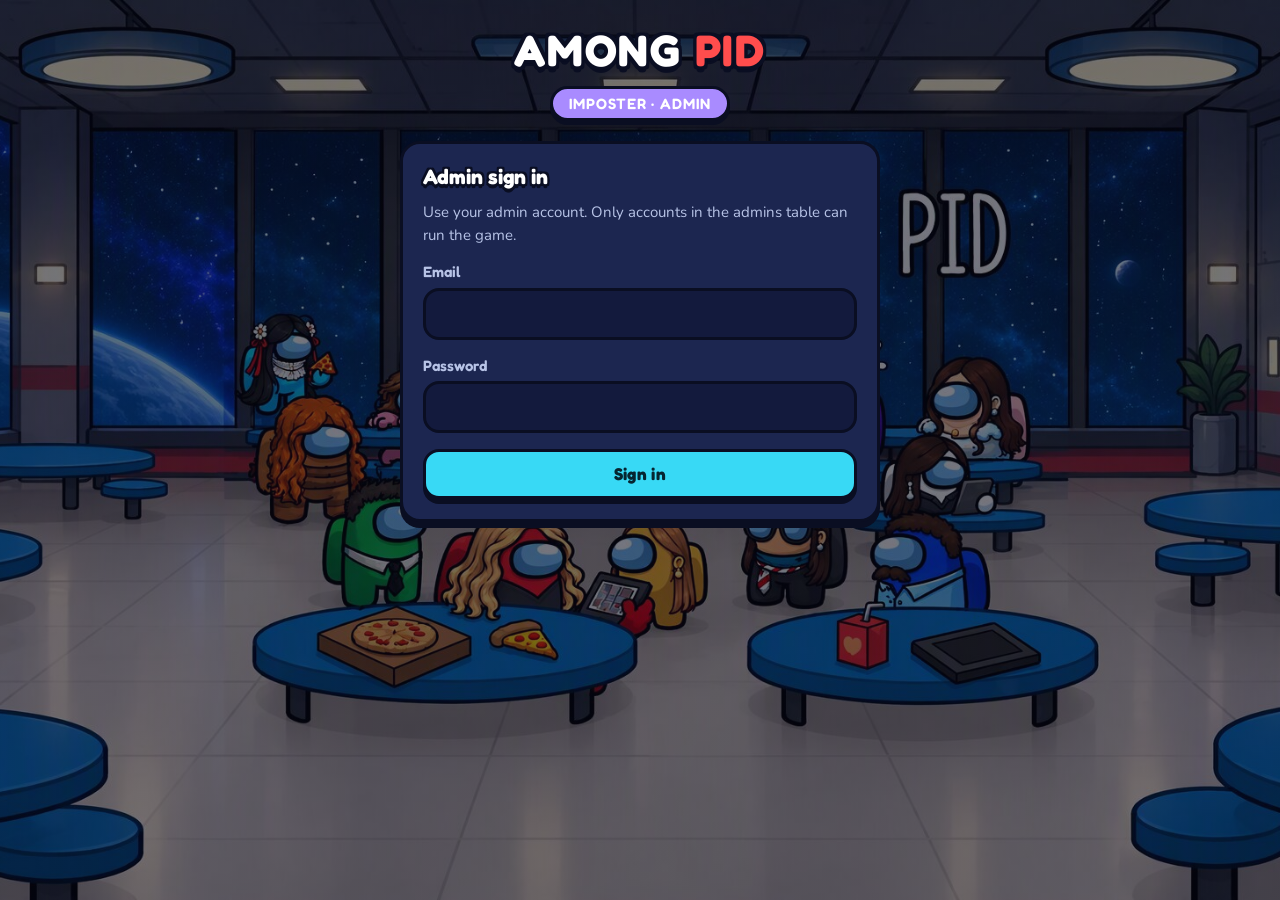
<file: index.html>
<!DOCTYPE html>
<!-- among pid imposter v2.0 | index.html | 25 Nov 2026 | admin console -->
<!--
  THE ADMIN CONSOLE - IMPOSTER (final week).
  Replaces the Mafia console (ui.js, engine.js, store.js and friends).
  Self-contained: one file, talks to Supabase through imposter.sql only.

  Sign in with your admin account. Everything here runs through two database
  calls: imp_admin_state() to read, imp_control() for every button. Both
  refuse any account that is not in the admins table.

  Secrets (who the imposter is, their question) are BLURRED by default in
  case you screen share. Press H or "Show secrets" to see them.
-->
<html lang="en">
<head>
<meta charset="utf-8">
<meta name="viewport" content="width=device-width, initial-scale=1">
<title>Among PID — Imposter Console</title>
<link rel="preconnect" href="https://fonts.googleapis.com">
<link rel="preconnect" href="https://fonts.gstatic.com" crossorigin>
<link href="https://fonts.googleapis.com/css2?family=Fredoka:wght@600;700&family=Nunito:wght@400;700&display=swap" rel="stylesheet">
<style>
  :root {
    --ink: #0a0e22;
    --panel: #1c2650;
    --panel-2: #131a3d;
    --text: #eef2ff;
    --muted: #b7c3e6;
    --faint: #8e9bc4;
    --red: #ff4d4d;
    --cyan: #38d9f5;
    --yellow: #ffd23f;
    --green: #4ade80;
    --purple: #a98bff;
    --line: 3px solid var(--ink);
    --drop: 0 6px 0 var(--ink);
    --drop-sm: 0 4px 0 var(--ink);
    --o2: -2px -2px 0 var(--ink), 2px -2px 0 var(--ink), -2px 2px 0 var(--ink), 2px 2px 0 var(--ink),
          0 -2px 0 var(--ink), 0 2px 0 var(--ink), -2px 0 0 var(--ink), 2px 0 0 var(--ink), 0 4px 0 var(--ink);
    --o3: -3px -3px 0 var(--ink), 3px -3px 0 var(--ink), -3px 3px 0 var(--ink), 3px 3px 0 var(--ink),
          0 -3px 0 var(--ink), 0 3px 0 var(--ink), -3px 0 0 var(--ink), 3px 0 0 var(--ink), 0 6px 0 var(--ink);
    --head: "Fredoka", "Nunito", system-ui, sans-serif;
  }
  * { box-sizing: border-box; }
  html { background: #070a1c; }
  body { margin: 0; min-height: 100vh; color: var(--text); overflow-x: hidden;
         font: 400 16px/1.5 "Nunito", system-ui, sans-serif; }
  body::before {
    content: ""; position: fixed; inset: 0; z-index: -2; pointer-events: none;
    background:
      linear-gradient(rgba(5, 7, 22, .55), rgba(5, 7, 22, .55)),
      url("bg.jpg") center / cover no-repeat,
      radial-gradient(1px 1px at 12% 18%, #fff 50%, transparent 51%),
      radial-gradient(1.5px 1.5px at 72% 12%, #fff 50%, transparent 51%),
      radial-gradient(2px 2px at 86% 58%, #fff 50%, transparent 51%),
      radial-gradient(circle at 20% 10%, #2a1f5c 0, transparent 45%),
      radial-gradient(circle at 85% 80%, #102a5c 0, transparent 50%),
      #0a0d26;
  }

  .wrap { max-width: 1320px; margin: 0 auto; padding: 24px 20px 48px; }
  .wrap.narrow { max-width: 520px; }
  .hide { display: none !important; }
  .layout { display: grid; grid-template-columns: minmax(0, 1fr) 420px; gap: 20px; align-items: start; }
  @media (max-width: 1000px) { .layout { grid-template-columns: 1fr; } }

  .masthead { text-align: center; margin: 4px 0 20px; }
  h1 { margin: 0; font: 700 44px/1 var(--head); letter-spacing: .04em; text-transform: uppercase;
       color: #fff; text-shadow: var(--o3); }
  h1 .accent { color: var(--red); }
  .mrow { display: flex; justify-content: center; align-items: center; gap: 8px; flex-wrap: wrap; margin-top: 14px; }
  .chip { display: inline-flex; align-items: center; gap: 8px; padding: 4px 16px;
          font: 600 15px/1.4 var(--head); color: var(--ink); background: var(--yellow);
          border: var(--line); border-radius: 999px; box-shadow: var(--drop-sm); }
  .chip.admin { color: #fff; background: var(--purple); letter-spacing: .06em; text-transform: uppercase; }
  .chip.stage { background: var(--cyan); }
  button.chipbtn { display: inline-flex; width: auto; min-height: 0; padding: 4px 16px; margin: 0;
                   font: 600 15px/1.4 var(--head); color: #fff; background: #2d3970;
                   border: var(--line); border-radius: 999px; box-shadow: var(--drop-sm); }

  .card { position: relative; min-width: 0; background: var(--panel); border: var(--line);
          border-radius: 20px; padding: 20px; margin-bottom: 20px; box-shadow: var(--drop); }
  .card.now { border-color: var(--yellow);
              box-shadow: 0 0 0 3px rgba(255, 210, 63, .3), 0 0 26px rgba(255, 210, 63, .18), var(--drop); }
  h2 { margin: 0 0 12px; font: 700 21px/1.2 var(--head); color: #fff; text-shadow: var(--o2);
       display: flex; align-items: center; gap: 8px; flex-wrap: wrap; }
  h2 .sp { flex: 1; }
  h3 { margin: 0 0 8px; font: 700 30px/1.15 var(--head); color: #fff; text-shadow: var(--o2); }
  p.hint { margin: 0 0 16px; color: var(--muted); font-size: 15px; }
  .faint { color: var(--faint); font-size: 14px; }

  label { display: block; margin: 0 0 6px; font: 600 15px/1.3 var(--head); color: var(--muted); }
  input { width: 100%; min-height: 52px; margin: 0 0 16px; padding: 12px 14px;
          font: 400 16px/1.3 "Nunito", sans-serif; color: var(--text);
          background: var(--panel-2); border: var(--line); border-radius: 16px; }
  input:focus { outline: none; border-color: var(--cyan); box-shadow: 0 0 0 3px rgba(56, 217, 245, .35); }

  button { display: block; width: 100%; min-height: 50px; padding: 10px 18px; cursor: pointer;
           font: 700 17px/1.2 var(--head); letter-spacing: .02em; color: #062530;
           background: var(--cyan); border: var(--line); border-radius: 16px;
           box-shadow: 0 5px 0 var(--ink); transition: transform .08s, box-shadow .08s, filter .12s; }
  button:hover:not(:disabled) { filter: brightness(1.08); }
  button:active:not(:disabled) { transform: translateY(4px); box-shadow: 0 1px 0 var(--ink); }
  button:disabled { cursor: not-allowed; color: #8c95b5; background: #343d63; box-shadow: 0 3px 0 var(--ink); }
  button:focus-visible, input:focus-visible { outline: 3px solid var(--yellow); outline-offset: 3px; }
  button.ghost { color: #fff; background: #2d3970; }
  button.yellow { background: var(--yellow); color: var(--ink); }
  button.red { background: var(--red); color: #fff; }
  button.green { background: var(--green); color: var(--ink); }
  button.small { width: auto; min-height: 0; padding: 6px 14px; font-size: 14px; box-shadow: 0 3px 0 var(--ink); }
  .btns { display: flex; flex-wrap: wrap; gap: 10px; margin-top: 16px; }
  .btns button { width: auto; flex: 1 1 160px; }

  .err, .ok, .note { margin: 0 0 16px; padding: 12px 16px; border-radius: 16px;
                     border: 3px solid; font-size: 15px; font-weight: 700; }
  .err  { background: #3d0f1a; border-color: var(--red); color: #ffd2d2; }
  .ok   { background: #0f3a28; border-color: var(--green); color: #cff8de; }
  .note { background: #141b42; border-color: var(--yellow); color: #ffe894; }

  .crew { display: block; width: 36px; height: 36px; flex: 0 0 auto; overflow: visible; }
  .crew.mini { display: inline-block; width: 18px; height: 18px; vertical-align: -4px; margin-right: 4px; }
  .crew.big { width: 80px; height: 80px; }

  .pill { display: inline-block; padding: 2px 12px; white-space: nowrap; font: 600 13px/1.4 var(--head);
          border: 2px solid var(--ink); border-radius: 999px; background: #3a4266; color: #d7ddf3; text-shadow: none; }
  .pill.on { background: var(--green); color: var(--ink); }
  .pill.wait { background: var(--yellow); color: var(--ink); }
  .pill.red { background: var(--red); color: #fff; }
  .pill.cy { background: var(--cyan); color: var(--ink); }

  /* Secrets: blurred until shown. */
  body.hidesec .sec { filter: blur(9px); user-select: none; }

  /* ---------------------------------------------------------- control */
  .ctl-top { display: flex; align-items: center; gap: 16px; flex-wrap: wrap; }
  .ctl-top .grow { flex: 1; min-width: 220px; }
  .stagek { font: 600 14px/1.3 var(--head); letter-spacing: .1em; text-transform: uppercase; color: var(--faint); }
  .clock { flex: 0 0 auto; padding: 8px 18px; font: 700 64px/1 var(--head); font-variant-numeric: tabular-nums;
           color: var(--yellow); text-shadow: var(--o2); background: #070a1c; border: var(--line);
           border-radius: 20px; box-shadow: var(--drop-sm); }
  .clock.done { color: var(--red); }
  .clock.paused { color: #9aa4c4; }
  .clocknote { text-align: center; margin-top: 6px; font: 600 13px/1.3 var(--head); color: var(--faint); }
  .secbox { display: flex; align-items: center; gap: 12px; margin-top: 16px; padding: 12px 14px;
            background: #2a0914; border: var(--line); border-radius: 16px; }
  .secbox .k { font: 600 12px/1.3 var(--head); letter-spacing: .1em; text-transform: uppercase; color: #ff8a8a; }
  .secbox .v { font: 700 18px/1.3 var(--head); color: #fff; overflow-wrap: anywhere; }

  /* ------------------------------------------------------------ board */
  .vboard { display: grid; grid-template-columns: repeat(auto-fill, minmax(200px, 1fr)); gap: 12px; margin: 4px 0 16px; }
  .vtile { position: relative; min-width: 0; padding: 10px; background: var(--panel-2); border: var(--line);
           border-radius: 16px; box-shadow: var(--drop-sm); }
  .vtile.lead { border-color: var(--yellow); background: #2b2a45;
                box-shadow: 0 0 0 3px rgba(255, 210, 63, .35), 0 0 18px rgba(255, 210, 63, .35), var(--drop-sm); }
  .vtile.imp { border-color: var(--red); }
  .vhead { display: flex; align-items: center; gap: 8px; margin-bottom: 8px; }
  .vmeta { flex: 1; min-width: 0; display: flex; flex-direction: column; align-items: flex-start; gap: 3px; }
  .vtags { display: flex; flex-wrap: wrap; gap: 4px; }
  .vhead .crew { width: 34px; height: 34px; }
  .vn { max-width: 100%; font: 600 15px/1.2 var(--head); overflow-wrap: anywhere; }
  .vtick { padding: 1px 8px; font: 600 12px/1.4 var(--head); color: var(--ink); background: var(--green);
           border: 2px solid var(--ink); border-radius: 999px; }
  .vtick.red { background: var(--red); color: #fff; }
  .vc { position: absolute; top: -10px; right: -8px; min-width: 32px; padding: 0 6px; height: 32px; display: grid;
        place-items: center; font: 700 18px/1 var(--head); color: var(--ink); background: var(--yellow);
        border: var(--line); border-radius: 999px; }
  .vc:empty { display: none; }
  .vchips { display: flex; flex-wrap: wrap; gap: 4px; }
  .vchip { max-width: 100%; padding: 2px 8px 2px 4px; font: 700 13px/1.4 "Nunito", sans-serif; color: #dfe5fa;
           background: #2a3463; border: 2px solid var(--ink); border-radius: 999px; overflow: hidden;
           text-overflow: ellipsis; white-space: nowrap; }
  .vnone { font-size: 14px; font-style: italic; color: var(--faint); }
  .waiting { margin: 0; font-size: 15px; color: var(--muted); }
  .waiting strong { color: #fff; }

  /* ----------------------------------------------------------- rounds */
  .rnd { padding: 14px; margin: 0 0 12px; background: var(--panel-2); border: var(--line); border-radius: 16px; }
  .rnd:last-child { margin-bottom: 0; }
  .rnd.cur { border-color: var(--yellow); background: #24233f; }
  .rh { display: flex; align-items: center; gap: 8px; margin-bottom: 8px; }
  .rh b { font: 700 18px/1.2 var(--head); }
  .rh .sp { flex: 1; }
  .ql { margin-top: 8px; font: 600 12px/1.3 var(--head); letter-spacing: .1em; text-transform: uppercase; color: var(--faint); }
  .ql.imp { color: #ff8a8a; }
  .qv { font: 600 15px/1.35 "Nunito", sans-serif; color: #fff; overflow-wrap: anywhere; }
  .rnd .err { margin: 10px 0 0; font-size: 13px; padding: 8px 12px; }

  /* ----------------------------------------------------------- winner */
  .winrow { display: grid; grid-template-columns: 1fr 1fr; gap: 10px; }
  .wnow { margin: 0 0 14px; padding: 14px; text-align: center; border: var(--line); border-radius: 16px;
          font: 700 22px/1.2 var(--head); color: #fff; text-shadow: var(--o2); }
  .wnow.bad { background: #b3182f; }
  .wnow.good { background: #16784a; }
  .wnow.none { background: var(--panel-2); color: var(--faint); font-size: 16px; text-shadow: none; }

  .foot { margin-top: 12px; text-align: center; font-size: 14px; color: var(--muted); }
  .outwrap { max-width: 400px; margin: 8px auto 0; }
</style>
</head>
<body class="hidesec">

<svg width="0" height="0" style="position:absolute" aria-hidden="true" focusable="false">
  <symbol id="crew" viewBox="0 0 64 64">
    <path d="M31 9 L29 3" stroke="#0a0e22" stroke-width="3" stroke-linecap="round"/>
    <circle cx="28.5" cy="3" r="2.6" style="fill:var(--c)" stroke="#0a0e22" stroke-width="2"/>
    <rect x="7" y="27" width="13" height="21" rx="5" style="fill:var(--c)" stroke="#0a0e22" stroke-width="3"/>
    <rect x="7" y="27" width="13" height="21" rx="5" fill="#000" opacity=".22"/>
    <path d="M18 31 C18 15 25 9 35 9 C47 9 54 16 54 31 L54 52 C54 57 52 59 48 59 L43 59 C40 59 39 57 39 54 L39 51 L33 51 L33 54 C33 57 32 59 29 59 L24 59 C20 59 18 57 18 52 Z" style="fill:var(--c)" stroke="#0a0e22" stroke-width="3" stroke-linejoin="round"/>
    <path d="M47 13 C51 17 52 23 52 31 L52 51 C52 55 51 57 48 57 L44 57 C42 57 41 56 41 53 L41 49 C46 48 49 43 49 36 Z" fill="#000" opacity=".18"/>
    <rect x="31" y="18" width="26" height="15" rx="7.5" fill="#a8ecfb" stroke="#0a0e22" stroke-width="3"/>
    <rect x="31" y="26" width="26" height="7" rx="3.5" fill="#5cc3dc" opacity=".6"/>
    <rect x="41" y="21" width="11" height="4" rx="2" fill="#fff" opacity=".9"/>
  </symbol>
</svg>

<div class="wrap narrow" id="wrap">
  <header class="masthead">
    <h1>Among <span class="accent">PID</span></h1>
    <div class="mrow">
      <span class="chip admin">Imposter &middot; Admin</span>
      <span class="chip hide" id="roundChip"></span>
      <span class="chip stage hide" id="stageChip"></span>
      <button class="chipbtn hide" id="secBtn" type="button" title="Shortcut: H">Show secrets</button>
    </div>
  </header>

  <div class="card" id="loginCard">
    <h2>Admin sign in</h2>
    <p class="hint">Use your admin account. Only accounts in the admins table can run the game.</p>
    <div id="err"></div>
    <label for="email">Email</label>
    <input id="email" type="email" autocomplete="username">
    <label for="pw">Password</label>
    <input id="pw" type="password" autocomplete="current-password">
    <button id="go">Sign in</button>
  </div>

  <div class="hide" id="app">
    <div id="syncErr"></div>
    <div class="layout">
      <main>
        <div id="control"></div>
        <div id="board"></div>
      </main>
      <aside>
        <div id="winner"></div>
        <div id="rounds"></div>
        <div class="card">
          <h2>Reset whole game</h2>
          <p class="hint">Back to before round 1. Clears every vote and the result banner.
            Questions and players are untouched.</p>
          <button class="red" id="resetGame" type="button">Reset whole game</button>
        </div>
      </aside>
    </div>
    <div class="outwrap">
      <div class="foot" id="who"></div>
      <button class="ghost" id="out" type="button">Sign out</button>
      <div class="foot" id="foot"></div>
    </div>
  </div>
</div>

<script type="module">
import { createClient } from 'https://esm.sh/@supabase/supabase-js@2';

const URL = 'https://ashjitdpilxwcfhxamni.supabase.co';
const KEY = 'eyJhbGciOiJIUzI1NiIsInR5cCI6IkpXVCJ9.eyJpc3MiOiJzdXBhYmFzZSIsInJlZiI6ImFzaGppdGRwaWx4d2NmaHhhbW5pIiwicm9sZSI6ImFub24iLCJpYXQiOjE3OTAwNDAxOTEsImV4cCI6MjEwNTYxNjE5MX0.wWTdrocCPlOWWN5CwTVi--OgWuVBEc99zWxWfVE_Gqk';

/* Own storage key, so this never signs anyone out of the player page. */
const sb = createClient(URL, KEY, { auth: { storageKey: 'ampid-imposter-admin', persistSession: true } });

const $ = (id) => document.getElementById(id);
const esc = (s) => String(s ?? '').replace(/[&<>"]/g,
  (c) => ({ '&': '&amp;', '<': '&lt;', '>': '&gt;', '"': '&quot;' }[c]));
const CREW = ['#ff5a5a','#4d8dff','#34d27b','#ff7ac8','#ff9a3c','#ffd23f','#a98bff','#38d9f5','#b6f04a','#f2f4ff','#c7844a','#9aa4bc'];
const crew = (id, cls = '') => { let h = 5381; for (const ch of String(id ?? '')) h = ((h * 33) ^ ch.charCodeAt(0)) >>> 0;
  return `<svg class="crew ${cls}" style="--c:${CREW[h % CREW.length]}" viewBox="0 0 64 64" aria-hidden="true"><use href="#crew"/></svg>`; };

const STAGE_LABEL = { LOBBY: 'Not started', QUESTION: 'Question out', VOTING: 'Voting', REVEAL: 'Revealed' };

/* -------------------------------------------------------------- state -- */
let st = null;
let skew = 0;
let busy = false;
let timer = null;
let syncErr = '';
let signedInAs = '';
let hideSec = sessionStorage.getItem('ampid-imp-sec') !== 'show';

const nameOf = (id) => st?.roster?.find((p) => p.id === id)?.name ?? 'someone';
const fmtClock = (sec) => `${String(Math.floor(sec / 60)).padStart(2, '0')}:${String(sec % 60).padStart(2, '0')}`;
const curRound = () => (st?.rounds || []).find((r) => r.round_no === st.round) || null;
const roundOf = (n) => (st?.rounds || []).find((r) => r.round_no === n) || null;
const inProgress = () => st && (st.stage === 'QUESTION' || st.stage === 'VOTING');

function voteLeft() {
  if (!st || st.stage !== 'VOTING') return null;
  if (st.ends_at) return Math.max(0, Math.ceil((Date.parse(st.ends_at) - (Date.now() + skew)) / 1000));
  return Math.max(0, st.remaining_seconds || 0);
}
const clockRunning = () => !!st?.ends_at;

function tally() {
  const by = {};
  for (const v of st.votes || []) (by[v.target_id] ||= []).push(v.voter_id);
  const top = Math.max(0, ...Object.values(by).map((a) => a.length));
  const leaders = top ? Object.keys(by).filter((id) => by[id].length === top) : [];
  return { by, top, leaders, voted: new Set((st.votes || []).map((v) => v.voter_id)) };
}

/* --------------------------------------------------------------- load -- */
async function load() {
  const { data: { user } } = await sb.auth.getUser();
  if (!user) return;
  signedInAs = user.email || '';
  $('go').disabled = true;
  const ok = await refresh(true);
  $('go').disabled = false;
  if (!ok) return;
  $('loginCard').classList.add('hide');
  $('app').classList.remove('hide');
  $('wrap').classList.remove('narrow');
  ['roundChip', 'stageChip', 'secBtn'].forEach((id) => $(id).classList.remove('hide'));
  $('who').textContent = signedInAs ? `Signed in as ${signedInAs}` : '';
  applySec();
  schedule();
}

function schedule() {
  clearTimeout(timer);
  timer = setTimeout(async () => {
    try { await refresh(); } catch (err) { console.error('[admin] refresh failed', err); }
    schedule();
  }, 2000);
}

async function refresh(first = false) {
  if (busy && !first) return true;
  const { data, error } = await sb.rpc('imp_admin_state');
  if (error) {
    const msg = explain(error.message);
    if (first) { await sb.auth.signOut(); fail(msg); return false; }
    syncErr = msg;
    paintSync();
    return false;
  }
  syncErr = '';
  st = data;
  if (st.server_time) skew = Date.parse(st.server_time) - Date.now();
  paint();
  return true;
}

function explain(m) {
  if (/NOT_ADMIN/.test(m)) return `${signedInAs || 'That account'} is not in the admins table, so it cannot run the game.`;
  if (/imp_admin_state|imp_control|does not exist|Could not find the function/i.test(m))
    return 'The game is not installed yet. Run imposter.sql in the Supabase SQL Editor.';
  if (/NO_SUCH_ROUND/.test(m)) return 'That round does not exist in imposter.sql.';
  if (/NO_ROUND/.test(m)) return 'Start a round first.';
  return m;
}

/* One path for every button. Locks the page while the database works. */
async function ctl(action, value = null) {
  if (busy) return;
  busy = true;
  document.querySelectorAll('#control button, #rounds button, #winner button, #resetGame')
    .forEach((b) => { b.disabled = true; });
  const { error } = await sb.rpc('imp_control', { p_action: action, p_value: value == null ? null : String(value) });
  busy = false;
  await refresh();
  $('resetGame').disabled = false;   // static button - not redrawn by refresh
  if (error) { syncErr = explain(error.message); paintSync(); }
}

/* -------------------------------------------------------------- paint -- */
function paint() {
  $('roundChip').textContent = st.round ? `Round ${st.round} of ${st.total_rounds}` : `${st.total_rounds} rounds`;
  $('stageChip').textContent = STAGE_LABEL[st.stage] ?? st.stage;
  paintSync();
  paintControl();
  paintBoard();
  paintWinner();
  paintRounds();
  $('foot').textContent = 'Updates automatically. Last checked '
    + new Date().toLocaleTimeString([], { hour: '2-digit', minute: '2-digit', second: '2-digit' });
}

function paintSync() {
  $('syncErr').innerHTML = syncErr ? `<div class="err">${esc(syncErr)}</div>` : '';
}

/* ------------------------------------------------------------ control -- */
function paintControl() {
  const host = $('control');
  const r = curRound();
  const n = st.round;
  const next = roundOf(n + 1);
  const restart = '<button class="ghost" type="button" data-act="RESTART_ROUND">Restart this round</button>';

  if (st.stage === 'LOBBY' || !r) {
    const first = (st.rounds || [])[0];
    host.innerHTML = `<div class="card now">
      <div class="stagek">Not started</div><h3>Ready when you are</h3>
      <p class="hint">Starting a round sends the question to every player screen. Everyone gets the
        same one except the imposter.</p>
      <div class="btns">${first
        ? `<button class="yellow" type="button" data-start="${first.round_no}">Start round ${first.round_no}</button>`
        : '<div class="err">No rounds found. Run imposter.sql.</div>'}</div></div>`;
    wire(host);
    return;
  }

  const impBox = `<div class="secbox">${crew(r.imposter_id || r.imposter_email)}
    <div><div class="k">Imposter this round</div>
      <div class="v ${st.stage === 'REVEAL' ? '' : 'sec'}">${esc(r.imposter_name || r.imposter_email)}</div></div></div>`;

  if (st.stage === 'QUESTION') {
    host.innerHTML = `<div class="card now">
      <div class="stagek">Round ${n} &middot; question is out</div>
      <h3>Everyone answers out loud</h3>
      <p class="hint">Every screen is showing its question now. Go round the group, then open voting.
        Voting runs for ${fmtClock(st.vote_seconds || 120)}.</p>
      ${impBox}
      <div class="btns">
        <button class="yellow" type="button" data-act="OPEN_VOTING">Open voting (${fmtClock(st.vote_seconds || 120)})</button>
        ${restart}
      </div></div>`;
    wire(host);
    return;
  }

  if (st.stage === 'VOTING') {
    const left = voteLeft();
    const running = clockRunning();
    const timeUp = left === 0;
    host.innerHTML = `<div class="card now">
      <div class="ctl-top">
        <div class="grow">
          <div class="stagek">Round ${n} &middot; voting</div>
          <h3>Who's the imposter?</h3>
          <p class="hint" style="margin:0">Players vote from their own screens. Votes lock when the clock hits zero.</p>
        </div>
        <div><div class="clock${timeUp ? ' done' : running ? '' : ' paused'}" id="aClock">${fmtClock(left ?? 0)}</div>
          <div class="clocknote" id="aClockNote">${timeUp ? "Time's up" : running ? 'Running on every screen' : 'Paused'}</div></div>
      </div>
      ${impBox}
      <div class="btns">
        ${running
          ? '<button type="button" data-act="PAUSE">Pause</button>'
          : `<button type="button" data-act="RESUME" ${timeUp ? 'disabled' : ''}>Resume</button>`}
        <button type="button" data-act="ADD_MINUTE">+1 min</button>
        <button class="ghost" type="button" data-act="LOCK" ${timeUp ? 'disabled' : ''}>Lock voting now</button>
      </div>
      <div class="btns">
        <button class="yellow" type="button" id="revealBtn">Reveal the imposter</button>
        ${restart}
      </div></div>`;
    wire(host);
    $('revealBtn').onclick = () => {
      const missing = st.roster.length - tally().voted.size;
      if (missing > 0 && !timeUp && !confirm(`Reveal now? ${missing} player(s) have not voted yet.`)) return;
      ctl('REVEAL');
    };
    return;
  }

  /* REVEAL */
  const { leaders } = tally();
  const any = (st.votes || []).length > 0;
  const caught = !!r.imposter_id && leaders.length === 1 && leaders[0] === r.imposter_id;
  host.innerHTML = `<div class="card now">
    <div class="stagek">Round ${n} &middot; revealed on every screen</div>
    <h3>${caught ? 'Caught!' : any ? 'The imposter got away' : 'Nobody voted'}</h3>
    <p class="hint">Every player can now see who the imposter was and both questions.</p>
    ${impBox}
    <div class="btns">
      ${next
        ? `<button class="yellow" type="button" data-start="${next.round_no}">Start round ${next.round_no}</button>`
        : '<div class="note" style="margin:0;flex:1 1 100%">That was the last round. Pick the winner on the right.</div>'}
      ${restart}
    </div></div>`;
  wire(host);
}

/* -------------------------------------------------------------- board -- */
function paintBoard() {
  const host = $('board');
  if (st.stage !== 'VOTING' && st.stage !== 'REVEAL') { host.innerHTML = ''; return; }
  const r = curRound();
  const revealed = st.stage === 'REVEAL';
  const { by, top, voted } = tally();
  const waiting = st.roster.filter((p) => !voted.has(p.id));
  const tiles = st.roster.map((p) => {
    const vs = by[p.id] || [];
    const isImp = r && p.id === r.imposter_id;
    const cls = ['vtile', vs.length && vs.length === top ? 'lead' : '', isImp && revealed ? 'imp' : ''].filter(Boolean).join(' ');
    const tags = [
      isImp ? `<span class="vtick red${revealed ? '' : ' sec'}">Imposter</span>` : '',
      voted.has(p.id) ? '<span class="vtick">Voted</span>' : ''
    ].join('');
    return `<div class="${cls}">
      <div class="vhead">${crew(p.id)}
        <span class="vmeta"><span class="vn">${esc(p.name)}</span><span class="vtags">${tags}</span></span>
        <span class="vc">${vs.length || ''}</span></div>
      <div class="vchips">${vs.length
        ? vs.map((v) => `<span class="vchip">${crew(v, 'mini')}${esc(nameOf(v))}</span>`).join('')
        : '<span class="vnone">No votes</span>'}</div>
    </div>`;
  }).join('');
  host.innerHTML = `<div class="card">
    <h2>${revealed ? 'Final votes' : 'Live vote board'}<span class="sp"></span>
      <span class="pill ${waiting.length ? 'wait' : 'on'}">${voted.size} of ${st.roster.length} voted</span></h2>
    <div class="vboard">${tiles}</div>
    <p class="waiting">${waiting.length && !revealed
      ? `Still to vote: <strong>${waiting.map((p) => esc(p.name)).join(', ')}</strong>.`
      : revealed ? '' : 'Everyone has voted.'}</p>
  </div>`;
}

/* ------------------------------------------------------------- winner -- */
function paintWinner() {
  const w = st.winner;
  $('winner').innerHTML = `<div class="card">
    <h2>Final result</h2>
    <p class="hint">Puts a big banner on every player screen. You can change or clear it.</p>
    <div class="wnow ${w === 'MAFIA' ? 'bad' : w === 'CIVILIANS' ? 'good' : 'none'}">${
      w === 'MAFIA' ? 'The Mafia win' : w === 'CIVILIANS' ? 'The Civilians win' : 'No result sent yet'}</div>
    <div class="winrow">
      <button class="red" type="button" data-win="MAFIA" ${w === 'MAFIA' ? 'disabled' : ''}>Mafia win</button>
      <button class="green" type="button" data-win="CIVILIANS" ${w === 'CIVILIANS' ? 'disabled' : ''}>Civilians win</button>
    </div>
    <div class="btns" style="margin-top:10px">
      <button class="ghost" type="button" data-win="" ${w ? '' : 'disabled'}>Clear result</button>
    </div>
  </div>`;
  $('winner').querySelectorAll('[data-win]').forEach((b) => {
    b.onclick = () => {
      const v = b.dataset.win;
      const text = v === 'MAFIA' ? 'Send "The Mafia win" to every screen?'
        : v === 'CIVILIANS' ? 'Send "The Civilians win" to every screen?'
        : 'Clear the result banner from every screen?';
      if (confirm(text)) ctl('SET_WINNER', v);
    };
  });
}

/* ------------------------------------------------------------- rounds -- */
function paintRounds() {
  const rows = (st.rounds || []).map((r) => {
    const isCur = r.round_no === st.round && st.stage !== 'LOBBY';
    const played = r.round_no < st.round || (isCur && st.stage === 'REVEAL');
    const shown = played;   // already revealed to players - no need to blur
    const status = isCur ? `<span class="pill cy">${esc(STAGE_LABEL[st.stage])}</span>`
      : played ? '<span class="pill on">Played</span>' : '<span class="pill">Not played</span>';
    return `<div class="rnd${isCur ? ' cur' : ''}">
      <div class="rh"><b>Round ${r.round_no}</b>${status}<span class="sp"></span>
        <button class="small ${isCur ? 'ghost' : ''}" type="button" data-start="${r.round_no}">${isCur ? 'Restart' : played ? 'Replay' : 'Start'}</button></div>
      <div class="ql">Everyone</div><div class="qv">${esc(r.everyone_q)}</div>
      <div class="ql imp">Imposter</div><div class="qv ${shown ? '' : 'sec'}">${esc(r.imposter_q)}</div>
      <div class="ql imp">Imposter player</div>
      <div class="qv ${shown ? '' : 'sec'}">${esc(r.imposter_name || '—')} <span class="faint">${esc(r.imposter_email)}</span></div>
      ${r.imposter_id ? '' : `<div class="err">No player has ${esc(r.imposter_email)} as their login, so nobody would get the
        imposter question. Fix claim_email in Supabase (Table Editor &rarr; players), then rerun imposter.sql's check.</div>`}
    </div>`;
  }).join('');
  $('rounds').innerHTML = `<div class="card"><h2>Rounds</h2>
    <p class="hint">Same people, same questions every time. Start or replay any round; its votes are cleared first.</p>
    ${rows || '<p class="faint">No rounds. Run imposter.sql.</p>'}</div>`;
  wire($('rounds'));
}

/* Wires [data-act] and [data-start] buttons inside a host. */
function wire(host) {
  host.querySelectorAll('[data-act]').forEach((b) => {
    b.onclick = () => {
      const a = b.dataset.act;
      if (a === 'RESTART_ROUND' && !confirm(`Restart round ${st.round}? Its votes are cleared and the question goes back up.`)) return;
      ctl(a);
    };
  });
  host.querySelectorAll('[data-start]').forEach((b) => {
    b.onclick = () => {
      const n = Number(b.dataset.start);
      if (n === st.round && st.stage !== 'LOBBY') {
        if (!confirm(`Restart round ${n}? Its votes are cleared and the question goes back up.`)) return;
        return ctl('RESTART_ROUND');
      }
      if (inProgress() && !confirm(`Round ${st.round} is still in progress. Start round ${n} anyway?`)) return;
      if (n < st.round && !confirm(`Round ${n} has already been played. Replay it? Its old votes are cleared.`)) return;
      ctl('START_ROUND', n);
    };
  });
}

/* ------------------------------------------------------------ secrets -- */
function applySec() {
  document.body.classList.toggle('hidesec', hideSec);
  $('secBtn').textContent = hideSec ? 'Show secrets' : 'Hide secrets';
  sessionStorage.setItem('ampid-imp-sec', hideSec ? 'hide' : 'show');
}
$('secBtn').onclick = () => { hideSec = !hideSec; applySec(); };
document.addEventListener('keydown', (e) => {
  if (!st || e.ctrlKey || e.metaKey || e.altKey) return;
  if (/^(INPUT|TEXTAREA|SELECT)$/.test(document.activeElement?.tagName || '')) return;
  if (e.key === 'h' || e.key === 'H') { hideSec = !hideSec; applySec(); }
});

/* Local clock tick. */
setInterval(() => {
  const left = voteLeft();
  const c = $('aClock');
  if (left === null || !c) return;
  c.textContent = fmtClock(left);
  c.classList.toggle('done', left === 0);
  if (left === 0) { const n = $('aClockNote'); if (n) n.textContent = "Time's up"; }
}, 500);

/* ------------------------------------------------------------- boot --- */
function fail(msg) { $('err').innerHTML = `<div class="err">${esc(msg)}</div>`; }

$('resetGame').onclick = () => {
  if (!confirm('Reset the whole game? Every vote and the result banner are cleared and everyone goes back to the start screen.')) return;
  ctl('RESET_GAME');
};
$('go').onclick = async () => {
  $('err').innerHTML = '';
  const { error } = await sb.auth.signInWithPassword({
    email: $('email').value.trim().toLowerCase(),
    password: $('pw').value
  });
  if (error) return fail(error.message);
  load();
};
$('pw').onkeydown = (e) => { if (e.key === 'Enter') $('go').click(); };
$('out').onclick = async () => {
  clearTimeout(timer);
  await sb.auth.signOut();
  location.reload();
};

const { data: { session } } = await sb.auth.getSession();
if (session) load();
</script>
</body>
</html>
</file>
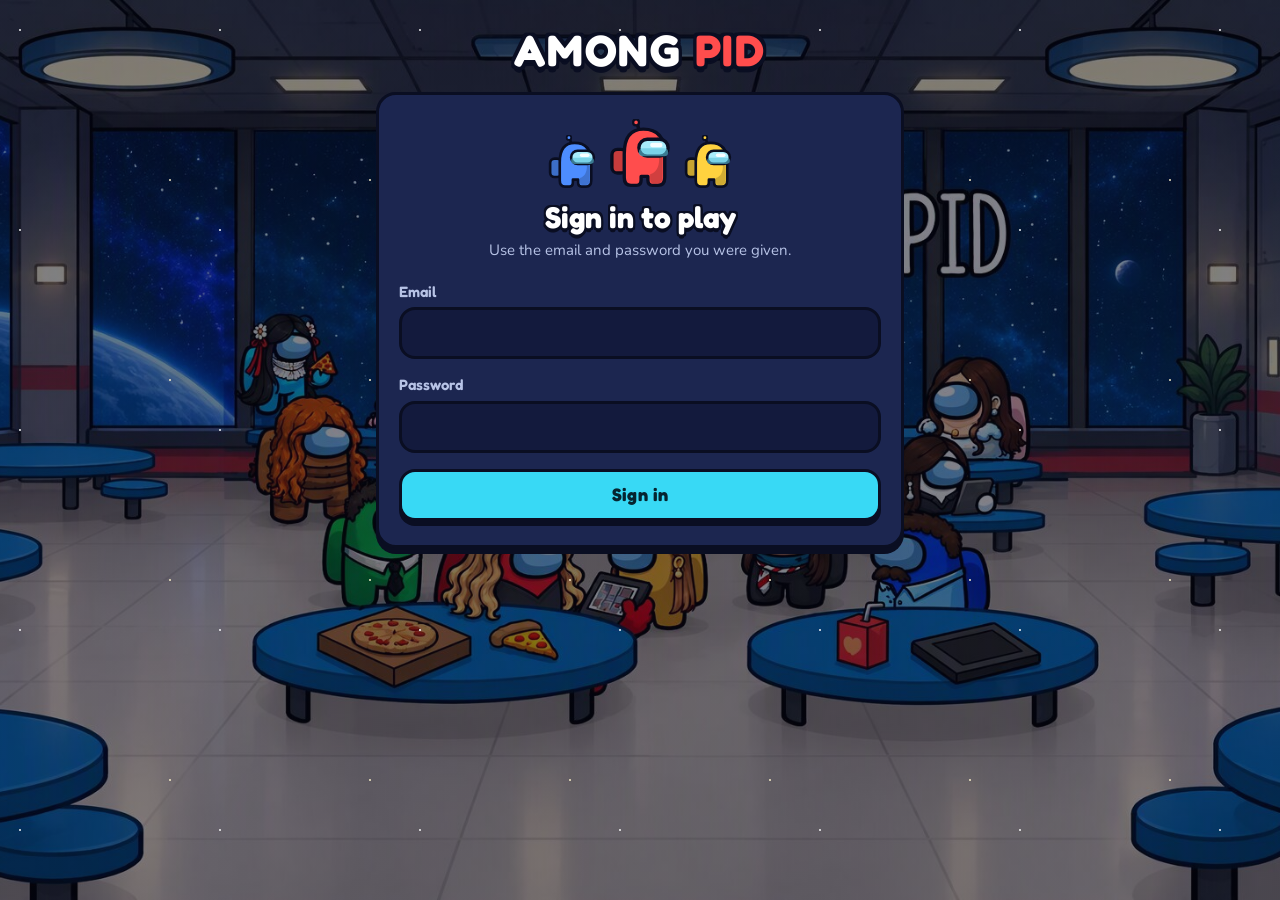
<file: player 13.html>
<!DOCTYPE html>
<!-- among pid imposter v2.0 | player.html | 25 Nov 2026 | visual layer v1.0 (cartoon skin) -->
<!--
  THE PLAYER SCREEN - IMPOSTER (final week).
  No roles, kills, tokens or shop. Each round everyone gets the same question,
  except one imposter who gets a similar one. Answer out loud, then vote for
  who you think the imposter was. Hunter reveals it.

  Everything comes from ONE database call, imp_get_state() (imposter.sql).
  The questions are NOT in this file, so viewing the page source gives
  nothing away. The database decides which question each login sees.

  Same login and storage key as before, so anyone already signed in stays
  signed in.
-->
<html lang="en">
<head>
<meta charset="utf-8">
<meta name="viewport" content="width=device-width, initial-scale=1">
<title>Among PID — Imposter</title>
<link rel="preconnect" href="https://fonts.googleapis.com">
<link rel="preconnect" href="https://fonts.gstatic.com" crossorigin>
<link href="https://fonts.googleapis.com/css2?family=Fredoka:wght@600;700&family=Nunito:wght@400;700&display=swap" rel="stylesheet">
<style>
  :root {
    --ink: #0a0e22;
    --panel: #1c2650;
    --panel-2: #131a3d;
    --text: #eef2ff;
    --muted: #b7c3e6;
    --faint: #8e9bc4;
    --red: #ff4d4d;
    --cyan: #38d9f5;
    --yellow: #ffd23f;
    --green: #4ade80;
    --line: 3px solid var(--ink);
    --drop: 0 6px 0 var(--ink);
    --drop-sm: 0 4px 0 var(--ink);
    --o2: -2px -2px 0 var(--ink), 2px -2px 0 var(--ink), -2px 2px 0 var(--ink), 2px 2px 0 var(--ink),
          0 -2px 0 var(--ink), 0 2px 0 var(--ink), -2px 0 0 var(--ink), 2px 0 0 var(--ink), 0 4px 0 var(--ink);
    --o3: -3px -3px 0 var(--ink), 3px -3px 0 var(--ink), -3px 3px 0 var(--ink), 3px 3px 0 var(--ink),
          0 -3px 0 var(--ink), 0 3px 0 var(--ink), -3px 0 0 var(--ink), 3px 0 0 var(--ink), 0 6px 0 var(--ink);
    --head: "Fredoka", "Nunito", system-ui, sans-serif;
  }
  * { box-sizing: border-box; }
  html { background: #070a1c; }
  body { margin: 0; min-height: 100vh; color: var(--text); overflow-x: hidden;
         font: 400 16px/1.5 "Nunito", system-ui, sans-serif; }

  /* ---------------------------------------------------------- background */
  body::before {
    content: ""; position: fixed; inset: 0; z-index: -2; pointer-events: none;
    background:
      linear-gradient(rgba(5, 7, 22, .5), rgba(5, 7, 22, .5)),
      url("bg.jpg") center / cover no-repeat,
      radial-gradient(1px 1px at 12% 18%, #fff 50%, transparent 51%),
      radial-gradient(1.5px 1.5px at 72% 12%, #fff 50%, transparent 51%),
      radial-gradient(1px 1px at 38% 64%, #cfd8ff 50%, transparent 51%),
      radial-gradient(2px 2px at 86% 58%, #fff 50%, transparent 51%),
      radial-gradient(1px 1px at 22% 86%, #fff 50%, transparent 51%),
      radial-gradient(1.5px 1.5px at 58% 36%, #ffe9a8 50%, transparent 51%),
      radial-gradient(circle at 20% 10%, #2a1f5c 0, transparent 45%),
      radial-gradient(circle at 85% 80%, #102a5c 0, transparent 50%),
      #0a0d26;
  }
  body::after {
    content: ""; position: fixed; inset: -200px 0 0 0; z-index: -1; pointer-events: none; opacity: .7;
    background-image:
      radial-gradient(1.5px 1.5px at 20px 30px, #fff 50%, transparent 51%),
      radial-gradient(1px 1px at 140px 90px, #dfe6ff 50%, transparent 51%),
      radial-gradient(1px 1px at 90px 160px, #fff 50%, transparent 51%),
      radial-gradient(1.5px 1.5px at 170px 180px, #fff5cc 50%, transparent 51%);
    background-size: 200px 200px;
  }
  @media (prefers-reduced-motion: no-preference) {
    body::after { animation: drift 90s linear infinite; }
    @keyframes drift { to { transform: translateY(200px); } }
  }

  /* -------------------------------------------------------------- layout */
  .wrap { max-width: 560px; margin: 0 auto; padding: 24px 16px 48px; }
  .hide { display: none !important; }
  .masthead { text-align: center; margin: 4px 0 20px; }
  h1 { margin: 0; font: 700 44px/1 var(--head); letter-spacing: .04em;
       text-transform: uppercase; color: #fff; text-shadow: var(--o3); }
  h1 .accent { color: var(--red); }
  .week { display: inline-block; margin-top: 14px; padding: 4px 16px;
          font: 600 15px/1.4 var(--head); color: var(--ink); background: var(--yellow);
          border: var(--line); border-radius: 999px; box-shadow: var(--drop-sm); }
  .week:empty { display: none; }

  .card { position: relative; background: var(--panel); border: var(--line);
          border-radius: 20px; padding: 20px; margin-bottom: 20px; box-shadow: var(--drop); }
  h2 { margin: 0 0 12px; font: 700 21px/1.2 var(--head); color: #fff;
       text-shadow: var(--o2); display: flex; align-items: center; gap: 8px; flex-wrap: wrap; }
  h3 { margin: 0 0 8px; font: 700 28px/1.15 var(--head); color: #fff; text-shadow: var(--o2); }
  p.hint { margin: 0 0 16px; color: var(--muted); font-size: 15px; }

  /* ----------------------------------------------------------- login */
  .login { text-align: center; padding: 24px 20px; }
  .login-crew { display: flex; justify-content: center; align-items: flex-end; gap: 4px; margin: 0 0 8px; }
  .login-crew .crew { width: 56px; height: 56px; }
  .login-crew .crew:nth-child(2) { width: 72px; height: 72px; }
  .login-title { justify-content: center; font-size: 30px; margin-bottom: 4px; }
  .login .fields { text-align: left; }
  .login p.hint { margin-bottom: 20px; }
  label { display: block; margin: 0 0 6px; font: 600 15px/1.3 var(--head); color: var(--muted); }
  input { width: 100%; min-height: 52px; margin: 0 0 16px; padding: 12px 14px;
          font: 400 16px/1.3 "Nunito", sans-serif; color: var(--text);
          background: var(--panel-2); border: var(--line); border-radius: 16px; }
  input:focus { outline: none; border-color: var(--cyan); box-shadow: 0 0 0 3px rgba(56, 217, 245, .35); }

  /* ------------------------------------------------------------ buttons */
  button { display: block; width: 100%; min-height: 52px; padding: 12px 20px; cursor: pointer;
           font: 700 18px/1.2 var(--head); letter-spacing: .02em; color: #062530;
           background: var(--cyan); border: var(--line); border-radius: 16px;
           box-shadow: 0 5px 0 var(--ink); transition: transform .08s, box-shadow .08s, filter .12s; }
  button:hover:not(:disabled) { filter: brightness(1.08); }
  button:active:not(:disabled) { transform: translateY(4px); box-shadow: 0 1px 0 var(--ink); }
  button:disabled { cursor: not-allowed; color: #8c95b5; background: #343d63; box-shadow: 0 3px 0 var(--ink); }
  button.ghost { margin-top: 8px; color: #fff; background: #2d3970; }
  button:focus-visible, .vtile:focus-visible, input:focus-visible { outline: 3px solid var(--yellow); outline-offset: 3px; }
  #vGo:not(:disabled) { animation: pulse 1.25s ease-in-out infinite; }
  #vGo:not(:disabled):active { animation: none; }
  @keyframes pulse {
    0%, 100% { transform: scale(1); box-shadow: 0 5px 0 var(--ink), 0 0 0 0 rgba(56, 217, 245, .55); }
    50% { transform: scale(1.025); box-shadow: 0 5px 0 var(--ink), 0 0 0 8px rgba(56, 217, 245, 0); }
  }

  .err, .ok, .note { margin: 0 0 16px; padding: 12px 16px; border-radius: 16px;
                     border: 3px solid; font-size: 15px; font-weight: 700; }
  .err  { background: #3d0f1a; border-color: var(--red); color: #ffd2d2; }
  .ok   { background: #0f3a28; border-color: var(--green); color: #cff8de; }
  .note { background: #141b42; border-color: var(--yellow); color: #ffe894; }

  /* ---------------------------------------------------------- avatars */
  .crew { display: block; width: 36px; height: 36px; flex: 0 0 auto; overflow: visible; }
  .crew.mini { display: inline-block; width: 18px; height: 18px; vertical-align: -4px; margin-right: 4px; }
  .crew.big { width: 96px; height: 96px; margin: 0 auto; }

  /* ------------------------------------------------------- how-to steps */
  .steps { margin: 0 0 16px; padding: 0; list-style: none; display: grid; gap: 8px; }
  .steps li { display: flex; gap: 12px; align-items: flex-start; padding: 10px 12px;
              background: var(--panel-2); border: var(--line); border-radius: 16px; font-size: 15px; }
  .steps .n { flex: 0 0 28px; height: 28px; display: grid; place-items: center; font: 700 15px/1 var(--head);
              color: var(--ink); background: var(--yellow); border: 2px solid var(--ink); border-radius: 50%; }

  /* ---------------------------------------------------------- question */
  .qcard { text-align: center; padding: 28px 20px 24px; border-color: var(--ink);
           background: linear-gradient(160deg, #24306a, #1a2252); }
  .qk { display: inline-block; margin-bottom: 14px; padding: 3px 14px; font: 600 13px/1.4 var(--head);
        letter-spacing: .08em; text-transform: uppercase; color: var(--ink); background: var(--yellow);
        border: var(--line); border-radius: 999px; }
  .qt { font: 700 clamp(24px, 6.5vw, 32px)/1.25 var(--head); color: #fff; text-shadow: var(--o2);
        overflow-wrap: anywhere; }
  .qcard p.hint { margin: 16px 0 0; }
  .qcard.compact { padding: 16px 16px 18px; }
  .qcard.compact .qk { margin-bottom: 8px; }
  .qcard.compact .qt { font-size: 19px; }

  /* ----------------------------------------------- people rows / roster */
  .people { display: grid; gap: 8px; }
  @media (min-width: 480px) { #roster.people { grid-template-columns: repeat(2, minmax(0, 1fr)); } }
  .who { display: flex; align-items: center; gap: 10px; min-width: 0; padding: 8px 12px;
         background: var(--panel-2); border: var(--line); border-radius: 16px; }
  .who .n { flex: 1; min-width: 0; font: 600 16px/1.3 var(--head); overflow: hidden;
            text-overflow: ellipsis; white-space: nowrap; }
  .you { display: inline-block; padding: 3px 12px; white-space: nowrap; font: 600 13px/1.4 var(--head);
         border: 2px solid var(--ink); border-radius: 999px; background: var(--cyan); color: var(--ink); }

  /* ------------------------------------------------------- vote board */
  .vtop { display: flex; align-items: center; justify-content: space-between; gap: 12px; margin-bottom: 8px; }
  .vtop h3 { margin: 0; }
  .vclock { flex: 0 0 auto; padding: 6px 14px; font: 700 40px/1 var(--head);
            font-variant-numeric: tabular-nums; color: var(--yellow); text-shadow: var(--o2);
            background: #070a1c; border: var(--line); border-radius: 16px; box-shadow: var(--drop-sm); }
  .vclock.done { color: var(--red); }
  .vclock.paused { color: #9aa4c4; }
  .vboard { display: grid; grid-template-columns: repeat(2, minmax(0, 1fr)); gap: 10px; margin: 4px 0 16px; }
  .vtile { position: relative; min-width: 0; padding: 10px; background: var(--panel-2); border: var(--line);
           border-radius: 16px; box-shadow: var(--drop-sm);
           transition: transform .1s, box-shadow .15s, border-color .15s, background .15s; }
  .vtile.tap { cursor: pointer; }
  .vtile.tap:active { transform: translateY(3px); box-shadow: 0 1px 0 var(--ink); }
  .vtile.lead { border-color: var(--yellow); background: #2b2a45;
                box-shadow: 0 0 0 3px rgba(255, 210, 63, .35), 0 0 18px rgba(255, 210, 63, .35), var(--drop-sm); }
  .vtile.mine { border-color: var(--green); background: #143a31;
                box-shadow: 0 0 0 3px rgba(74, 222, 128, .35), 0 0 18px rgba(74, 222, 128, .3), var(--drop-sm); }
  .vtile.sel { border-color: var(--cyan); background: #123448; transform: translateY(-2px);
               box-shadow: 0 0 0 3px rgba(56, 217, 245, .45), 0 0 20px rgba(56, 217, 245, .4), var(--drop-sm); }
  .vtile.imp { border-color: var(--red); background: #3b0d1c; }
  .vtile.off { opacity: .85; }
  .vhead { display: flex; align-items: center; gap: 8px; margin-bottom: 8px; }
  .vmeta { flex: 1; min-width: 0; display: flex; flex-direction: column; align-items: flex-start; gap: 2px; }
  .vhead .crew { width: 32px; height: 32px; }
  .vn { max-width: 100%; font: 600 15px/1.2 var(--head); overflow: hidden; overflow-wrap: anywhere;
        display: -webkit-box; -webkit-line-clamp: 2; -webkit-box-orient: vertical; }
  .vn em { font-style: normal; color: var(--faint); font-size: 13px; }
  .vtick { padding: 1px 8px; font: 600 12px/1.4 var(--head); color: var(--ink);
           background: var(--green); border: 2px solid var(--ink); border-radius: 999px; }
  .vtick.red { background: var(--red); color: #fff; }
  .vc { position: absolute; top: -10px; right: -8px; min-width: 32px; padding: 0 6px; height: 32px;
        display: grid; place-items: center; font: 700 18px/1 var(--head); color: var(--ink);
        background: var(--yellow); border: var(--line); border-radius: 999px; }
  .vc:empty { display: none; }
  .vchips { display: flex; flex-wrap: wrap; gap: 4px; }
  .vchip { max-width: 100%; padding: 2px 8px 2px 4px; font: 700 13px/1.4 "Nunito", sans-serif;
           color: #dfe5fa; background: #2a3463; border: 2px solid var(--ink); border-radius: 999px;
           overflow: hidden; text-overflow: ellipsis; white-space: nowrap; animation: vpop .25s ease-out; }
  .vchip.me { background: var(--green); color: var(--ink); }
  .vnone { font-size: 14px; font-style: italic; color: var(--faint); }
  @keyframes vpop { from { opacity: 0; transform: scale(.6); } to { opacity: 1; transform: none; } }
  @media (max-width: 339px) { .vboard { grid-template-columns: 1fr; } }

  /* ------------------------------------------------------------ reveal */
  .reveal { margin: -20px -20px 16px; padding: 24px 16px; text-align: center; overflow: hidden;
            border-bottom: var(--line); border-radius: 17px 17px 0 0;
            background:
              radial-gradient(1.5px 1.5px at 8% 22%, #fff 50%, transparent 51%),
              radial-gradient(1px 1px at 24% 70%, #fff 50%, transparent 51%),
              radial-gradient(2px 2px at 40% 14%, #fff 50%, transparent 51%),
              radial-gradient(1.5px 1.5px at 78% 30%, #fff 50%, transparent 51%),
              radial-gradient(1px 1px at 92% 64%, #fff 50%, transparent 51%),
              #060919; }
  .reveal .rk { display: inline-block; padding: 3px 14px; font: 600 14px/1.4 var(--head);
                color: var(--ink); background: var(--yellow); border: var(--line); border-radius: 999px; }
  .reveal .rfloat { margin: 16px 0 8px; transform: rotate(-14deg); }
  @media (prefers-reduced-motion: no-preference) {
    .reveal .rfloat { animation: eject 3s ease-in-out infinite; }
    @keyframes eject { 0%, 100% { transform: translate(-6px, 0) rotate(-14deg); }
                       50% { transform: translate(6px, -8px) rotate(10deg); } }
  }
  .reveal .rn { margin: 8px 0 4px; font: 700 30px/1.2 var(--head); color: #fff; text-shadow: var(--o2);
                overflow-wrap: anywhere; }
  .reveal .rr strong { display: block; margin-top: 4px; font: 700 40px/1.05 var(--head);
                       letter-spacing: .04em; text-transform: uppercase; text-shadow: var(--o3); }
  .reveal.caught .rr strong { color: var(--green); }
  .reveal.escaped .rr strong { color: var(--red); }
  .qpair { display: grid; gap: 10px; margin: 0 0 16px; }
  .qbox { padding: 12px 14px; background: var(--panel-2); border: var(--line); border-radius: 16px; }
  .qbox.imp { background: #2a0914; }
  .ql { font: 600 12px/1.3 var(--head); letter-spacing: .1em; text-transform: uppercase; color: var(--faint); }
  .qbox.imp .ql { color: #ff8a8a; }
  .qv { margin-top: 4px; font: 600 17px/1.35 var(--head); color: #fff; overflow-wrap: anywhere; }
  .outcome { margin: 0 0 16px; text-align: center; font: 700 19px/1.3 var(--head); color: var(--yellow);
             text-shadow: var(--o2); }

  /* ------------------------------------------------------- winner banner */
  .card.win { padding: 0; overflow: hidden; }
  .winner { padding: 32px 20px; text-align: center; }
  .winner.good { background: #16784a; }
  .winner.bad { background: #b3182f; }
  .winner .wk { display: inline-block; margin-bottom: 12px; padding: 3px 14px; font: 600 14px/1.4 var(--head);
                letter-spacing: .08em; text-transform: uppercase; color: var(--ink);
                background: var(--yellow); border: var(--line); border-radius: 999px; }
  .winner h3 { margin: 0; font-size: clamp(36px, 11vw, 52px); color: #fff; text-shadow: var(--o3); }
  @media (prefers-reduced-motion: no-preference) {
    .winner h3 { animation: winpop .6s ease-out; }
    @keyframes winpop { from { transform: scale(.6); opacity: 0; } to { transform: none; opacity: 1; } }
  }

  .foot { margin-top: 12px; text-align: center; font-size: 14px; color: var(--muted); }
  @media (prefers-reduced-motion: reduce) {
    *, *::before, *::after { animation: none !important; transition: none !important; }
  }
</style>
</head>
<body>

<svg width="0" height="0" style="position:absolute" aria-hidden="true" focusable="false">
  <symbol id="crew" viewBox="0 0 64 64">
    <path d="M31 9 L29 3" stroke="#0a0e22" stroke-width="3" stroke-linecap="round"/>
    <circle cx="28.5" cy="3" r="2.6" style="fill:var(--c)" stroke="#0a0e22" stroke-width="2"/>
    <rect x="7" y="27" width="13" height="21" rx="5" style="fill:var(--c)" stroke="#0a0e22" stroke-width="3"/>
    <rect x="7" y="27" width="13" height="21" rx="5" fill="#000" opacity=".22"/>
    <path d="M18 31 C18 15 25 9 35 9 C47 9 54 16 54 31 L54 52 C54 57 52 59 48 59 L43 59 C40 59 39 57 39 54 L39 51 L33 51 L33 54 C33 57 32 59 29 59 L24 59 C20 59 18 57 18 52 Z" style="fill:var(--c)" stroke="#0a0e22" stroke-width="3" stroke-linejoin="round"/>
    <path d="M47 13 C51 17 52 23 52 31 L52 51 C52 55 51 57 48 57 L44 57 C42 57 41 56 41 53 L41 49 C46 48 49 43 49 36 Z" fill="#000" opacity=".18"/>
    <rect x="31" y="18" width="26" height="15" rx="7.5" fill="#a8ecfb" stroke="#0a0e22" stroke-width="3"/>
    <rect x="31" y="26" width="26" height="7" rx="3.5" fill="#5cc3dc" opacity=".6"/>
    <rect x="41" y="21" width="11" height="4" rx="2" fill="#fff" opacity=".9"/>
  </symbol>
</svg>

<div class="wrap">
  <header class="masthead">
    <h1>Among <span class="accent">PID</span></h1>
    <div class="week" id="week"></div>
  </header>

  <div class="card login" id="loginCard">
    <div class="login-crew" aria-hidden="true">
      <svg class="crew" style="--c:#4d8dff" viewBox="0 0 64 64"><use href="#crew"/></svg>
      <svg class="crew" style="--c:#ff4d4d" viewBox="0 0 64 64"><use href="#crew"/></svg>
      <svg class="crew" style="--c:#ffd23f" viewBox="0 0 64 64"><use href="#crew"/></svg>
    </div>
    <h2 class="login-title">Sign in to play</h2>
    <p class="hint">Use the email and password you were given.</p>
    <div class="fields">
      <div id="err"></div>
      <label for="email">Email</label>
      <input id="email" type="email" autocomplete="username">
      <label for="pw">Password</label>
      <input id="pw" type="password" autocomplete="current-password">
      <button id="go">Sign in</button>
    </div>
  </div>

  <div class="hide" id="app">
    <div id="syncErr"></div>
    <div id="winCard"></div>
    <div id="stageCard"></div>
    <div class="card" id="rosterCard">
      <h2>Who is playing</h2>
      <div class="people" id="roster"></div>
    </div>
    <button class="ghost" id="out">Log out</button>
    <div class="foot" id="foot"></div>
  </div>
</div>

<script type="module">
import { createClient } from 'https://esm.sh/@supabase/supabase-js@2';

const URL = 'https://ashjitdpilxwcfhxamni.supabase.co';
const KEY = 'eyJhbGciOiJIUzI1NiIsInR5cCI6IkpXVCJ9.eyJpc3MiOiJzdXBhYmFzZSIsInJlZiI6ImFzaGppdGRwaWx4d2NmaHhhbW5pIiwicm9sZSI6ImFub24iLCJpYXQiOjE3OTAwNDAxOTEsImV4cCI6MjEwNTYxNjE5MX0.wWTdrocCPlOWWN5CwTVi--OgWuVBEc99zWxWfVE_Gqk';

/* Same storage key as the Mafia player page, so nobody has to sign in again. */
const sb = createClient(URL, KEY, { auth: { storageKey: 'ampid-player', persistSession: true } });

const $ = (id) => document.getElementById(id);
const esc = (s) => String(s ?? '').replace(/[&<>"]/g,
  (c) => ({ '&': '&amp;', '<': '&lt;', '>': '&gt;', '"': '&quot;' }[c]));

/* Same avatar colours as before: a stable hash of the player id. */
const CREW = ['#ff5a5a','#4d8dff','#34d27b','#ff7ac8','#ff9a3c','#ffd23f','#a98bff','#38d9f5','#b6f04a','#f2f4ff','#c7844a','#9aa4bc'];
const crew = (id, cls = '') => { let h = 5381; for (const ch of String(id ?? '')) h = ((h * 33) ^ ch.charCodeAt(0)) >>> 0;
  return `<svg class="crew ${cls}" style="--c:${CREW[h % CREW.length]}" viewBox="0 0 64 64" aria-hidden="true"><use href="#crew"/></svg>`; };

/* -------------------------------------------------------------- state -- */
let st = null;          // result of imp_get_state()
let skew = 0;           // server clock minus this device's clock, in ms
let selected = null;    // tile tapped but not yet confirmed
let busy = false;
let timer = null;
let syncErr = '';

const nameOf = (id) => st?.roster?.find((p) => p.id === id)?.name ?? 'someone';
const card = (cls, inner) => `<div class="card ${cls}">${inner}</div>`;
const fmtClock = (sec) => `${String(Math.floor(sec / 60)).padStart(2, '0')}:${String(sec % 60).padStart(2, '0')}`;

/** Seconds left to vote, or null outside voting. */
function voteLeft() {
  if (!st || st.stage !== 'VOTING') return null;
  if (st.ends_at) return Math.max(0, Math.ceil((Date.parse(st.ends_at) - (Date.now() + skew)) / 1000));
  return Math.max(0, st.remaining_seconds || 0);
}
const clockRunning = () => !!st?.ends_at;

/** voter ids grouped by who they voted for. */
function tally() {
  const by = {};
  for (const v of st.votes || []) (by[v.target_id] ||= []).push(v.voter_id);
  const top = Math.max(0, ...Object.values(by).map((a) => a.length));
  const leaders = top ? Object.keys(by).filter((id) => by[id].length === top) : [];
  return { by, top, leaders, voted: new Set((st.votes || []).map((v) => v.voter_id)) };
}

/* --------------------------------------------------------------- load -- */
async function load() {
  const { data: { user } } = await sb.auth.getUser();
  if (!user) return;
  const { error: claimErr } = await sb.rpc('claim_my_seat');
  if (claimErr) return fail('Could not link your login to a seat: ' + claimErr.message + '. Tell Hunter.');
  $('go').disabled = true;
  const ok = await refresh(true);
  $('go').disabled = false;
  if (!ok) return;
  $('loginCard').classList.add('hide');
  $('app').classList.remove('hide');
  schedule();
}

function schedule() {
  clearTimeout(timer);
  timer = setTimeout(async () => {
    try { await refresh(); } catch (err) { console.error('[player] refresh failed', err); }
    schedule();
  }, st?.stage === 'VOTING' ? 2500 : 4000);
}

async function refresh(first = false) {
  if (busy) return true;
  const { data, error } = await sb.rpc('imp_get_state');
  if (error) {
    const msg = /imp_get_state|does not exist|Could not find the function/i.test(error.message)
      ? 'The game is not set up yet. Tell Hunter (imposter.sql needs running).'
      : error.message;
    if (first) { fail(msg); return false; }
    syncErr = msg;
    paintSync();
    return false;
  }
  syncErr = '';
  st = data;
  if (st.server_time) skew = Date.parse(st.server_time) - Date.now();
  paint();
  return true;
}

/* -------------------------------------------------------------- paint -- */
function paint() {
  $('week').textContent = st.round ? `Round ${st.round} of ${st.total_rounds}` : 'Imposter';
  paintSync();
  paintWinner();
  paintStage();
  paintRoster();
  $('foot').textContent = 'Updates automatically. Last checked '
    + new Date().toLocaleTimeString([], { hour: '2-digit', minute: '2-digit' });
}

function paintSync() {
  $('syncErr').innerHTML = syncErr
    ? `<div class="err">Having trouble updating: ${esc(syncErr)}. Showing the last thing we saw.</div>` : '';
}

function paintWinner() {
  const w = st.winner;
  $('winCard').innerHTML = w
    ? card('win', `<div class="winner ${w === 'MAFIA' ? 'bad' : 'good'}">
        <div class="wk">Among PID &middot; final result</div>
        <h3>${w === 'MAFIA' ? 'The Mafia win' : 'The Civilians win'}</h3></div>`)
    : '';
}

function paintStage() {
  const host = $('stageCard');
  if (!st.me) {
    host.innerHTML = card('', `<h3>No seat linked</h3>
      <p class="hint" style="margin:0">You are signed in, but no player is linked to this email. Tell Hunter.</p>`);
    return;
  }
  if (st.stage === 'QUESTION') { host.innerHTML = questionCard(false); return; }
  if (st.stage === 'VOTING') { host.innerHTML = questionCard(true) + voteCard(); wireVote(); return; }
  if (st.stage === 'REVEAL') { host.innerHTML = revealCard(); return; }
  host.innerHTML = lobbyCard();
}

function lobbyCard() {
  return card('', `<h3>Imposter</h3>
    <p class="hint">Last week, so we are switching it up. No roles, no kills &mdash; just one game.</p>
    <ol class="steps">
      <li><span class="n">1</span><span>Everyone gets the same question on this screen &mdash; except one secret
        <b>imposter</b>, who gets a slightly different one.</span></li>
      <li><span class="n">2</span><span>Answer out loud when Hunter asks. Keep your screen to yourself.</span></li>
      <li><span class="n">3</span><span>You get 2 minutes to vote for who you think the imposter was.</span></li>
      <li><span class="n">4</span><span>Hunter reveals who it was and both questions.</span></li>
    </ol>
    <div class="note" style="margin:0">Waiting for Hunter to start round 1.</div>`);
}

function questionCard(compact) {
  return `<div class="card qcard${compact ? ' compact' : ''}">
    <div class="qk">Round ${st.round} &middot; your question</div>
    <div class="qt">${esc(st.question || '…')}</div>
    ${compact ? '' : '<p class="hint">Keep it to yourself and answer out loud when Hunter asks. One person has a different question &mdash; work out who.</p>'}
  </div>`;
}

/* ------------------------------------------------------------- vote --- */
function tile(p, vs, { extraCls = [], tag = '', tap = false } = {}) {
  const meId = st.me.id;
  return `<div class="${['vtile', ...extraCls, tap ? 'tap' : 'off'].filter(Boolean).join(' ')}"
      ${tap ? `data-t="${esc(p.id)}" role="button" tabindex="0"` : ''}>
    <div class="vhead">
      ${crew(p.id)}
      <span class="vmeta"><span class="vn">${esc(p.name)}${p.id === meId ? ' <em>(you)</em>' : ''}</span>${tag}</span>
      <span class="vc">${vs.length || ''}</span>
    </div>
    <div class="vchips">${vs.length
      ? vs.map((v) => `<span class="vchip${v === meId ? ' me' : ''}">${crew(v, 'mini')}${esc(v === meId ? 'You' : nameOf(v))}</span>`).join('')
      : '<span class="vnone">No votes</span>'}</div>
  </div>`;
}

function voteCard() {
  const left = voteLeft();
  const timeUp = left === 0;
  const canVote = !timeUp;
  const meId = st.me.id;
  const { by, top, voted } = tally();
  const mine = (st.votes || []).find((v) => v.voter_id === meId)?.target_id ?? null;
  if (selected && (!canVote || selected === meId || !st.roster.some((p) => p.id === selected))) selected = null;

  const tiles = st.roster.map((p) => {
    const vs = by[p.id] || [];
    return tile(p, vs, {
      extraCls: [vs.length && vs.length === top ? 'lead' : '', p.id === mine ? 'mine' : '', p.id === selected ? 'sel' : ''],
      tag: voted.has(p.id) ? '<span class="vtick">Voted</span>' : '',
      tap: canVote && p.id !== meId
    });
  }).join('');

  const pick = selected && selected !== mine;
  const hint = timeUp
    ? "Time's up. Voting is closed &mdash; Hunter will reveal the imposter."
    : 'Tap who you think the imposter is, then confirm. Everyone can see your vote. Change it as often as you like until time runs out.';
  const clockCls = timeUp ? ' done' : clockRunning() ? '' : ' paused';

  return card('', `
    <div class="vtop"><h3>Who's the imposter?</h3>
      ${left !== null ? `<div class="vclock${clockCls}" id="vClock">${fmtClock(left)}</div>` : ''}</div>
    <p class="hint">${hint}</p>
    ${!timeUp && !clockRunning() ? '<div class="note">The clock is paused.</div>' : ''}
    <div class="vboard">${tiles}</div>
    ${canVote ? `<button id="vGo" ${pick ? '' : 'disabled'}>${
        pick ? `Vote for ${esc(nameOf(selected))}`
        : mine ? `You voted for ${esc(nameOf(mine))}`
        : 'Tap a name to vote'}</button>` : ''}
    <p class="hint" style="margin:12px 0 0">${voted.size} of ${st.roster.length} have voted.</p>
    <div id="vMsg"></div>`);
}

function wireVote() {
  document.querySelectorAll('#stageCard .vtile[data-t]').forEach((t) => {
    const choose = () => { selected = t.dataset.t; paintStage(); };
    t.onclick = choose;
    t.onkeydown = (e) => { if (e.key === 'Enter' || e.key === ' ') { e.preventDefault(); choose(); } };
  });
  const go = $('vGo');
  if (go) go.onclick = castVote;
}

async function castVote() {
  const target = selected;
  if (!target) return say('vMsg', 'Tap someone first.', true);
  if (voteLeft() === 0) return say('vMsg', "Time's up — votes are closed.", true);
  busy = true;
  $('vGo').disabled = true;
  const { error } = await sb.rpc('imp_cast_vote', { p_target: target });
  busy = false;
  if (error) { paintStage(); return say('vMsg', explain(error.message), true); }
  selected = null;
  await refresh();
  say('vMsg', 'Vote recorded.', false);
}

/* ----------------------------------------------------------- reveal --- */
function revealCard() {
  const r = st.reveal || {};
  const { by, leaders } = tally();
  const any = (st.votes || []).length > 0;
  const caught = !!r.imposter_id && leaders.length === 1 && leaders[0] === r.imposter_id;
  const isMe = r.imposter_id && r.imposter_id === st.me.id;
  const outcome = !any ? 'Nobody voted this round.'
    : caught ? 'The crew found the imposter!'
    : leaders.includes(r.imposter_id) ? 'A tied vote &mdash; the imposter slipped away!'
    : 'The imposter got away!';

  const tiles = st.roster.map((p) => tile(p, by[p.id] || [], {
    extraCls: [p.id === r.imposter_id ? 'imp' : ''],
    tag: p.id === r.imposter_id ? '<span class="vtick red">Imposter</span>' : ''
  })).join('');

  const last = st.round >= st.total_rounds;
  return card('', `
    <div class="reveal ${caught ? 'caught' : 'escaped'}">
      <div class="rk">Round ${st.round} &middot; the imposter was</div>
      <div class="rfloat">${crew(r.imposter_id || r.imposter_name, 'big')}</div>
      <div class="rn">${isMe ? 'You!' : esc(r.imposter_name || 'Unknown')}</div>
      <div class="rr"><strong>${caught ? 'Caught' : 'Got away'}</strong></div>
    </div>
    <div class="qpair">
      <div class="qbox"><div class="ql">Everyone's question</div><div class="qv">${esc(r.everyone_q)}</div></div>
      <div class="qbox imp"><div class="ql">The imposter's question</div><div class="qv">${esc(r.imposter_q)}</div></div>
    </div>
    <p class="outcome">${outcome}</p>
    <div class="vboard">${tiles}</div>
    <p class="hint" style="margin:0">${last ? 'That was the last round.' : 'Hunter will start the next round shortly.'}</p>`);
}

function paintRoster() {
  $('roster').innerHTML = (st.roster || []).map((p) => `<div class="who">
      ${crew(p.id)}<span class="n">${esc(p.name)}</span>
      ${st.me && p.id === st.me.id ? '<span class="you">You</span>' : ''}
    </div>`).join('') || '<p class="hint" style="margin:0">No players yet.</p>';
}

/* Clock ticks locally; the board refreshes every 2.5 seconds while voting. */
let lastLeft = null;
setInterval(() => {
  const left = voteLeft();
  if (left === null) { lastLeft = null; return; }
  const c = $('vClock');
  if (c) {
    c.textContent = fmtClock(left);
    c.classList.toggle('done', left === 0);
  }
  if (lastLeft !== null && lastLeft > 0 && left === 0 && !busy) { selected = null; paintStage(); }
  lastLeft = left;
}, 500);

/* ------------------------------------------------------------ utils --- */
function say(id, msg, bad) {
  const n = $(id);
  if (n) n.innerHTML = `<div class="${bad ? 'err' : 'ok'}" style="margin:14px 0 0">${esc(msg)}</div>`;
}
function fail(msg) { $('err').innerHTML = `<div class="err">${esc(msg)}</div>`; }
function explain(m) {
  if (/TIME_UP/.test(m)) return "Time's up — votes are closed.";
  if (/VOTING_CLOSED/.test(m)) return 'Voting is not open right now.';
  if (/BAD_TARGET/.test(m)) return 'You cannot vote for that player.';
  if (/NO_SEAT/.test(m)) return 'No player is linked to your login. Tell Hunter.';
  return m;
}

/* ------------------------------------------------------------- boot --- */
$('go').onclick = async () => {
  $('err').innerHTML = '';
  const { error } = await sb.auth.signInWithPassword({
    email: $('email').value.trim().toLowerCase(),
    password: $('pw').value
  });
  if (error) return fail(error.message);
  load();
};
$('pw').onkeydown = (e) => { if (e.key === 'Enter') $('go').click(); };
$('out').onclick = async () => {
  clearTimeout(timer);
  await sb.auth.signOut();
  location.reload();
};

const { data: { session } } = await sb.auth.getSession();
if (session) load();
</script>
</body>
</html>
</file>
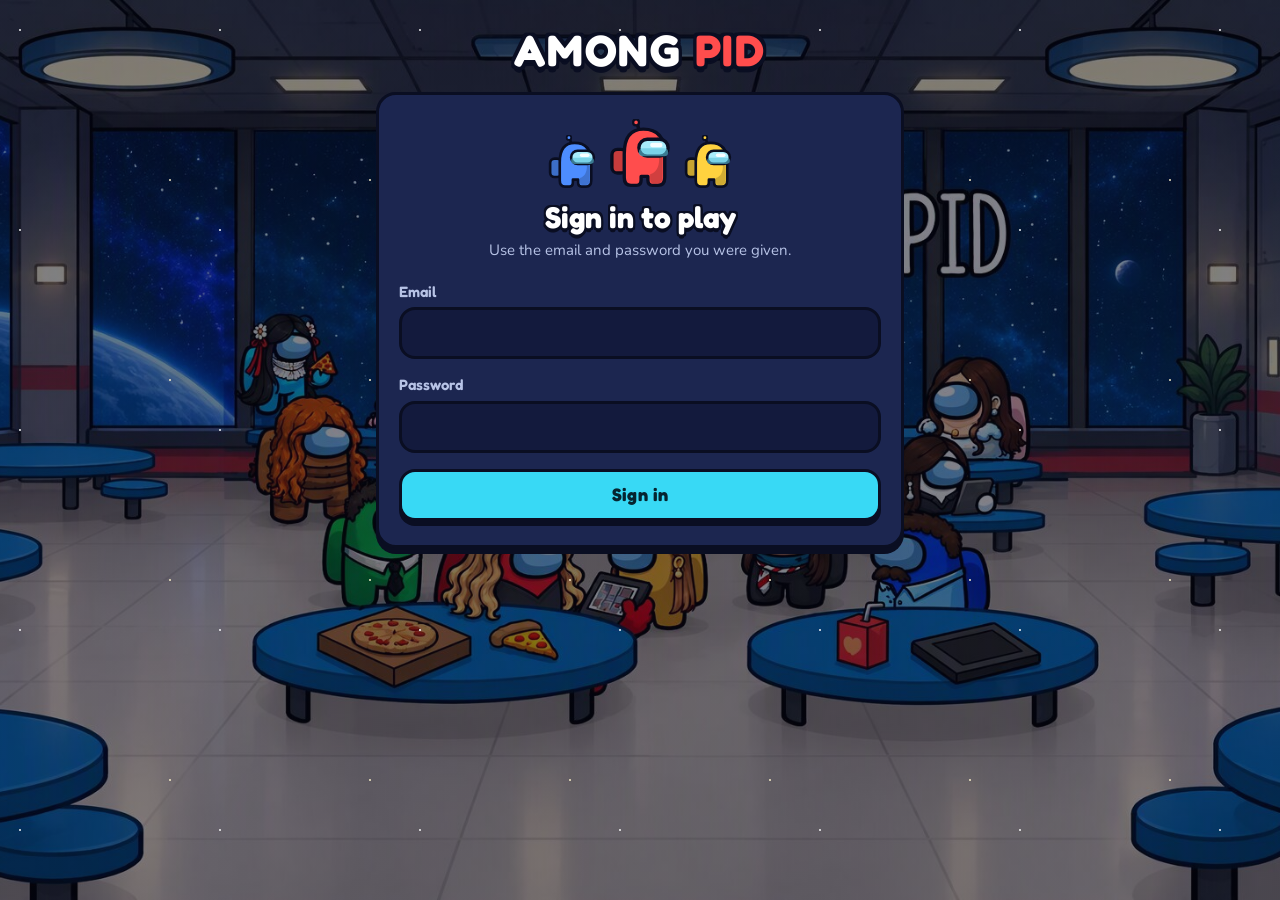
<file: player 9.html>
<!DOCTYPE html>
<!-- mafia v0.9 | player.html | 30 Sep 2026 | visual layer v1.0 (cartoon skin) -->
<!--
  v0.7: Doctor and Sheriff retired. Only the Mafia have a night action;
  everyone else is a Civilian. A seat still marked Doctor or Sheriff in the
  database is shown and treated as Civilian.
  v0.8: Discussion and Voting are one "Discuss & vote" phase. A shared clock
  counts down on every screen, and an Among Us style board shows who voted
  for whom. Tap a name, confirm, change your mind until time runs out.
  Refreshes every 2.5 seconds while voting (6 seconds otherwise).
  v0.9: when someone is voted out, everyone sees what role they were.
  Needs reveal_role.sql run once in Supabase (adds game_phase.eliminated_role).
-->
<!--
  THE PLAYER SCREEN.

  v0.5 fixes four things found in the first live round:

  1. ERRORS ARE NO LONGER SWALLOWED. The Mafia panel ignored the error
     field completely, so a failed query looked identical to an empty
     result and the page confidently announced "you are the only Mafia
     left" to a player with three living partners. A query that fails now
     says so.

  2. NO MORE maybeSingle(). It throws when more than one row comes back.
     While the database was over-sharing, the player's own ballot query
     returned everybody's ballots, errored, and came back null - so the
     page never showed "ballot cast" and voting looked broken even though
     the vote had registered. Own rows are now picked client-side.

  3. DEATH IS ANNOUNCED. Life status changes now raise a banner that
     stays put until dismissed, instead of quietly restyling a heading
     that nobody was looking at.

  4. DEFENCE IN DEPTH. Everything private is filtered here as well as in
     the database. The database is the real boundary; this is the belt to
     its braces, so a future policy mistake degrades to a bug rather than
     a leak.
-->
<html lang="en">
<head>
<meta charset="utf-8">
<meta name="viewport" content="width=device-width, initial-scale=1">
<title>Among PID</title>
<link rel="preconnect" href="https://fonts.googleapis.com">
<link rel="preconnect" href="https://fonts.gstatic.com" crossorigin>
<link href="https://fonts.googleapis.com/css2?family=Fredoka:wght@600;700&family=Nunito:wght@400;700&display=swap" rel="stylesheet">
<style>
  /* =====================================================================
     AMONG PID - player screen. Cartoon space-game skin (v1.0 visual layer).
     Spacing scale: 4 / 8 / 12 / 16 / 20 / 24 / 32
     Radii: 20 panels, 16 controls and tiles, 12 small, 999 pills
     ===================================================================== */
  :root {
    --ink: #0a0e22;             /* outlines + drop shadows */
    --panel: #1c2650;
    --panel-2: #131a3d;         /* wells: tiles, rows, inputs */
    --text: #eef2ff;
    --muted: #b7c3e6;
    --faint: #8e9bc4;
    --red: #ff4d4d;
    --cyan: #38d9f5;
    --yellow: #ffd23f;
    --green: #4ade80;
    --line: 3px solid var(--ink);
    --drop: 0 6px 0 var(--ink);
    --drop-sm: 0 4px 0 var(--ink);
    --o2: -2px -2px 0 var(--ink), 2px -2px 0 var(--ink), -2px 2px 0 var(--ink), 2px 2px 0 var(--ink),
          0 -2px 0 var(--ink), 0 2px 0 var(--ink), -2px 0 0 var(--ink), 2px 0 0 var(--ink), 0 4px 0 var(--ink);
    --o3: -3px -3px 0 var(--ink), 3px -3px 0 var(--ink), -3px 3px 0 var(--ink), 3px 3px 0 var(--ink),
          0 -3px 0 var(--ink), 0 3px 0 var(--ink), -3px 0 0 var(--ink), 3px 0 0 var(--ink), 0 6px 0 var(--ink);
    --head: "Fredoka", "Nunito", system-ui, sans-serif;
  }
  * { box-sizing: border-box; }
  html { background: #070a1c; }
  body { margin: 0; min-height: 100vh; color: var(--text); overflow-x: hidden;
         font: 400 16px/1.5 "Nunito", system-ui, sans-serif; }

  /* ---------------------------------------------------------- background */
  /* Layer order: dark overlay > bg.jpg > CSS fallback starfield + space colour.
     If bg.jpg is missing, the fallback layers show through on their own. */
  body::before {
    content: ""; position: fixed; inset: 0; z-index: -2; pointer-events: none;
    background:
      linear-gradient(rgba(5, 7, 22, .5), rgba(5, 7, 22, .5)),
      url("bg.jpg") center / cover no-repeat,
      radial-gradient(1px 1px at 12% 18%, #fff 50%, transparent 51%),
      radial-gradient(1.5px 1.5px at 72% 12%, #fff 50%, transparent 51%),
      radial-gradient(1px 1px at 38% 64%, #cfd8ff 50%, transparent 51%),
      radial-gradient(2px 2px at 86% 58%, #fff 50%, transparent 51%),
      radial-gradient(1px 1px at 22% 86%, #fff 50%, transparent 51%),
      radial-gradient(1.5px 1.5px at 58% 36%, #ffe9a8 50%, transparent 51%),
      radial-gradient(1px 1px at 92% 90%, #fff 50%, transparent 51%),
      radial-gradient(circle at 20% 10%, #2a1f5c 0, transparent 45%),
      radial-gradient(circle at 85% 80%, #102a5c 0, transparent 50%),
      #0a0d26;
  }
  /* A light layer of drifting stars on top of whichever background loaded. */
  body::after {
    content: ""; position: fixed; inset: -200px 0 0 0; z-index: -1; pointer-events: none;
    opacity: .7;
    background-image:
      radial-gradient(1.5px 1.5px at 20px 30px, #fff 50%, transparent 51%),
      radial-gradient(1px 1px at 140px 90px, #dfe6ff 50%, transparent 51%),
      radial-gradient(1px 1px at 90px 160px, #fff 50%, transparent 51%),
      radial-gradient(1.5px 1.5px at 170px 180px, #fff5cc 50%, transparent 51%);
    background-size: 200px 200px;
  }
  @media (prefers-reduced-motion: no-preference) {
    body::after { animation: drift 90s linear infinite; }
    @keyframes drift { to { transform: translateY(200px); } }
  }

  /* -------------------------------------------------------------- layout */
  .wrap { max-width: 560px; margin: 0 auto; padding: 24px 16px 48px; }
  .hide { display: none !important; }

  /* -------------------------------------------------------------- header */
  .masthead { text-align: center; margin: 4px 0 20px; }
  h1 { margin: 0; font: 700 44px/1 var(--head); letter-spacing: .04em;
       text-transform: uppercase; color: #fff; text-shadow: var(--o3); }
  h1 .accent { color: var(--red); }
  .week { display: inline-block; margin-top: 14px; padding: 4px 16px;
          font: 600 15px/1.4 var(--head); color: var(--ink); background: var(--yellow);
          border: var(--line); border-radius: 999px; box-shadow: var(--drop-sm); }
  .week:empty { display: none; }

  /* --------------------------------------------------------------- cards */
  .card { position: relative; background: var(--panel); border: var(--line);
          border-radius: 20px; padding: 20px; margin-bottom: 20px; box-shadow: var(--drop); }
  .card.mafia { background: #3b0d1c; }
  .card.mafia .who { background: #25060f; }

  h2 { margin: 0 0 12px; font: 700 21px/1.2 var(--head); color: #fff;
       text-shadow: var(--o2); display: flex; align-items: center; gap: 8px; flex-wrap: wrap; }
  .card.mafia h2 { color: #ff8a8a; }
  h3 { margin: 0 0 8px; font: 700 28px/1.15 var(--head); color: var(--accent, #fff);
       text-shadow: var(--o2); }
  p.hint { margin: 0 0 16px; color: var(--muted); font-size: 15px; }

  /* Phase accent colours (headline only - no stripes) */
  #phaseCard.phase-hidden   { --accent: #ff7a7a; }
  #phaseCard.phase-minigame { --accent: var(--cyan); }
  #phaseCard.phase-rewards  { --accent: var(--yellow); }

  /* ----------------------------------------------------- login / start */
  .login { text-align: center; padding: 24px 20px; }
  .login-crew { display: flex; justify-content: center; align-items: flex-end; gap: 4px; margin: 0 0 8px; }
  .login-crew .crew { width: 56px; height: 56px; }
  .login-crew .crew:nth-child(2) { width: 72px; height: 72px; }
  .login-title { justify-content: center; font-size: 30px; margin-bottom: 4px; }
  .login .fields { text-align: left; }
  .login p.hint { margin-bottom: 20px; }

  /* -------------------------------------------------------------- forms */
  label { display: block; margin: 0 0 6px; font: 600 15px/1.3 var(--head); color: var(--muted); }
  input, select { width: 100%; min-height: 52px; margin: 0 0 16px; padding: 12px 14px;
                  font: 400 16px/1.3 "Nunito", sans-serif; color: var(--text);
                  background: var(--panel-2); border: var(--line); border-radius: 16px; }
  input:focus, select:focus { outline: none; border-color: var(--cyan);
                              box-shadow: 0 0 0 3px rgba(56, 217, 245, .35); }
  select { appearance: none; -webkit-appearance: none; padding-right: 44px; cursor: pointer;
           background-image: url("data:image/svg+xml,%3Csvg xmlns='http://www.w3.org/2000/svg' viewBox='0 0 20 20'%3E%3Cpath d='M4 7l6 6 6-6' fill='none' stroke='%2338d9f5' stroke-width='3' stroke-linecap='round' stroke-linejoin='round'/%3E%3C/svg%3E");
           background-repeat: no-repeat; background-position: right 14px center; background-size: 18px; }

  /* ------------------------------------------------------------ buttons */
  button { display: block; width: 100%; min-height: 52px; padding: 12px 20px; cursor: pointer;
           font: 700 18px/1.2 var(--head); letter-spacing: .02em; color: #062530;
           background: var(--cyan); border: var(--line); border-radius: 16px;
           box-shadow: 0 5px 0 var(--ink); transition: transform .08s, box-shadow .08s, filter .12s; }
  button:hover:not(:disabled) { filter: brightness(1.08); }
  button:active:not(:disabled) { transform: translateY(4px); box-shadow: 0 1px 0 var(--ink); }
  button:disabled { cursor: not-allowed; color: #8c95b5; background: #343d63; box-shadow: 0 3px 0 var(--ink); }
  button.ghost { margin-top: 8px; color: #fff; background: #2d3970; }
  button.small { display: inline-block; width: auto; padding: 10px 22px; flex: 0 0 auto; }
  button:focus-visible, .vtile:focus-visible, input:focus-visible, select:focus-visible {
    outline: 3px solid var(--yellow); outline-offset: 3px; }

  #vGo:not(:disabled) { animation: pulse 1.25s ease-in-out infinite; }
  #vGo:not(:disabled):active { animation: none; }
  @keyframes pulse {
    0%, 100% { transform: scale(1); box-shadow: 0 5px 0 var(--ink), 0 0 0 0 rgba(56, 217, 245, .55); }
    50% { transform: scale(1.025); box-shadow: 0 5px 0 var(--ink), 0 0 0 8px rgba(56, 217, 245, 0); }
  }

  /* ---------------------------------------------------- message boxes */
  .err, .ok, .note { margin: 0 0 16px; padding: 12px 16px; border-radius: 16px;
                     border: 3px solid; font-size: 15px; font-weight: 700; }
  .err  { background: #3d0f1a; border-color: var(--red); color: #ffd2d2; }
  .ok   { background: #0f3a28; border-color: var(--green); color: #cff8de; }
  .note { background: #141b42; border-color: var(--yellow); color: #ffe894; }

  /* Public event - dramatic announcement */
  .announce { margin: 4px 0 0; padding: 20px 16px; text-align: center; border: var(--line);
              border-radius: 16px; background: #070a1c; box-shadow: var(--drop-sm);
              font: 700 24px/1.25 var(--head); color: #fff; text-shadow: var(--o2); }
  .announce .ak { display: inline-block; margin-bottom: 12px; padding: 3px 14px; border: var(--line);
                  border-radius: 999px; background: var(--yellow); color: var(--ink);
                  font: 600 14px/1.4 var(--head); letter-spacing: .08em; text-transform: uppercase;
                  text-shadow: none; }
  .announce .at { display: block; }

  /* ---------------------------------------------------------- avatars */
  .crew { display: block; width: 36px; height: 36px; flex: 0 0 auto; overflow: visible; }
  .crew.mini { display: inline-block; width: 18px; height: 18px; vertical-align: -4px; margin-right: 4px; }
  .crew.big { width: 96px; height: 96px; margin: 0 auto; }
  .crew.ghost, .out .crew { opacity: .45; filter: grayscale(.7); }

  /* ------------------------------------------------------ phase steps */
  .phase-progress { display: grid; grid-template-columns: repeat(8, minmax(0, 1fr)); gap: 6px; margin: 0 0 20px; }
  .phase-progress .step { min-width: 0; padding: 8px 2px; text-align: center; border: var(--line);
                          border-radius: 12px; background: var(--panel-2); box-shadow: 0 3px 0 var(--ink); }
  .phase-progress .bar { display: none; }
  .phase-progress .txt { display: block; font: 600 13px/1.2 var(--head); color: var(--faint);
                         white-space: nowrap; overflow: hidden; text-overflow: ellipsis; }
  .phase-progress .done { background: #1d4a38; }
  .phase-progress .done .txt { color: #b9f5cf; }
  .phase-progress .active { background: var(--yellow); transform: translateY(-2px); box-shadow: 0 5px 0 var(--ink); }
  .phase-progress .active .txt { color: var(--ink); font-weight: 700; }
  @media (max-width: 539px) {
    .phase-progress { grid-template-columns: repeat(4, minmax(0, 1fr)); gap: 8px; }
    .phase-progress .txt { font-size: 14px; }
  }

  /* ---------------------------------------------------------- role card */
  .role-summary { text-align: center; padding: 24px 20px 20px; }
  .me-av { width: 88px; height: 88px; margin: 0 auto 4px; }
  .me-av .crew { width: 100%; height: 100%; }
  @media (prefers-reduced-motion: no-preference) {
    .me-av { animation: bob 3s ease-in-out infinite; }
    @keyframes bob { 50% { transform: translateY(-5px); } }
  }
  .role-summary:has(.isSpirit) .me-av .crew { opacity: .5; filter: grayscale(.7); }
  .name { font: 700 18px/1.3 var(--head); color: var(--muted); overflow-wrap: anywhere; }
  .role { margin: 2px 0 0; font: 700 clamp(40px, 13vw, 62px)/1.05 var(--head);
          letter-spacing: .03em; text-transform: uppercase; color: var(--green); text-shadow: var(--o3); }
  .role.isMafia { color: var(--red); }
  .role.isSpirit { color: rgba(214, 222, 255, .6); letter-spacing: .1em;
                   text-shadow: 0 0 18px rgba(170, 190, 255, .55), 0 4px 0 rgba(10, 14, 34, .6); }
  .stats { display: flex; gap: 12px; margin-top: 20px; }
  .stat { flex: 1 1 0; min-width: 0; display: flex; align-items: center; gap: 12px; padding: 10px 14px;
          text-align: left; background: var(--panel-2); border: var(--line); border-radius: 16px;
          box-shadow: var(--drop-sm); }
  .stat svg { width: 36px; height: 36px; flex: 0 0 36px; }
  .stat .v { font: 700 28px/1 var(--head); color: #fff; text-shadow: var(--o2); }
  .stat .k { margin-top: 4px; font: 600 14px/1.2 var(--head); color: var(--muted); }

  /* ----------------------------------------------- roster / people rows */
  .people { display: grid; gap: 8px; }
  @media (min-width: 480px) { #roster.people { grid-template-columns: repeat(2, minmax(0, 1fr)); } }
  .who { display: flex; align-items: center; gap: 10px; min-width: 0; padding: 8px 12px;
         background: var(--panel-2); border: var(--line); border-radius: 16px; }
  .who .n { flex: 1; min-width: 0; font: 600 16px/1.3 var(--head); overflow: hidden;
            text-overflow: ellipsis; white-space: nowrap; }
  .who.out .n { color: var(--faint); }
  .you, .status, .pill { display: inline-block; padding: 3px 12px; white-space: nowrap;
                         font: 600 13px/1.4 var(--head); border: 2px solid var(--ink); border-radius: 999px; }
  .you { background: var(--cyan); color: var(--ink); }
  .status { background: #3a4266; color: #d7ddf3; }
  .pill { background: #3a4266; color: #d7ddf3; }
  .pill.wait { background: var(--yellow); color: var(--ink); }
  .pill.on { background: var(--green); color: var(--ink); }
  .pill.no { background: var(--red); color: #fff; }
  .pill.secret { background: var(--red); color: #fff; letter-spacing: .06em; text-transform: uppercase; }

  /* --------------------------------------------------- shop / inbox rows */
  .item { display: flex; justify-content: space-between; align-items: center; gap: 12px;
          margin: 0 0 10px; padding: 12px 14px; background: var(--panel-2);
          border: var(--line); border-radius: 16px; }
  .item:last-child { margin-bottom: 0; }
  .item > div { min-width: 0; }
  .item .t { font: 600 17px/1.3 var(--head); color: #fff; }
  .item .d { margin-top: 2px; font-size: 14px; color: var(--muted); }
  #inboxCard .item .t { font-family: "Nunito", sans-serif; font-weight: 700; font-size: 16px; }

  /* ------------------------------------------------ discuss & vote board */
  .vtop { display: flex; align-items: center; justify-content: space-between; gap: 12px; margin-bottom: 8px; }
  .vtop h3 { margin: 0; }
  .vclock { flex: 0 0 auto; padding: 6px 14px; font: 700 40px/1 var(--head);
            font-variant-numeric: tabular-nums; color: var(--yellow); text-shadow: var(--o2);
            background: #070a1c; border: var(--line); border-radius: 16px; box-shadow: var(--drop-sm); }
  .vclock.done { color: var(--red); }
  .vclock.paused { color: #9aa4c4; }
  .vboard { display: grid; grid-template-columns: repeat(2, minmax(0, 1fr)); gap: 10px; margin: 4px 0 16px; }
  .vtile { position: relative; min-width: 0; padding: 10px; background: var(--panel-2); border: var(--line);
           border-radius: 16px; box-shadow: var(--drop-sm);
           transition: transform .1s, box-shadow .15s, border-color .15s, background .15s; }
  .vtile.tap { cursor: pointer; }
  .vtile.tap:active { transform: translateY(3px); box-shadow: 0 1px 0 var(--ink); }
  .vtile.lead { border-color: var(--yellow); background: #2b2a45;
                box-shadow: 0 0 0 3px rgba(255, 210, 63, .35), 0 0 18px rgba(255, 210, 63, .35), var(--drop-sm); }
  .vtile.mine { border-color: var(--green); background: #143a31;
                box-shadow: 0 0 0 3px rgba(74, 222, 128, .35), 0 0 18px rgba(74, 222, 128, .3), var(--drop-sm); }
  .vtile.sel { border-color: var(--cyan); background: #123448; transform: translateY(-2px);
               box-shadow: 0 0 0 3px rgba(56, 217, 245, .45), 0 0 20px rgba(56, 217, 245, .4), var(--drop-sm); }
  .vtile.off { opacity: .85; }
  .vhead { display: flex; align-items: center; gap: 8px; margin-bottom: 8px; }
  .vmeta { flex: 1; min-width: 0; display: flex; flex-direction: column; align-items: flex-start; gap: 2px; }
  .vhead .crew { width: 32px; height: 32px; }
  .vn { max-width: 100%; font: 600 15px/1.2 var(--head); overflow: hidden; overflow-wrap: anywhere;
        display: -webkit-box; -webkit-line-clamp: 2; -webkit-box-orient: vertical; }
  .vn em { font-style: normal; color: var(--faint); font-size: 13px; }
  .vtick { padding: 1px 8px; font: 600 12px/1.4 var(--head); color: var(--ink);
           background: var(--green); border: 2px solid var(--ink); border-radius: 999px; }
  .vc { position: absolute; top: -10px; right: -8px; min-width: 32px; padding: 0 6px; height: 32px; display: grid; place-items: center;
        font: 700 18px/1 var(--head); color: var(--ink); background: var(--yellow);
        border: var(--line); border-radius: 999px; }
  .vc:empty { display: none; }
  .vchips { display: flex; flex-wrap: wrap; gap: 4px; }
  .vchip { max-width: 100%; padding: 2px 8px 2px 4px; font: 700 13px/1.4 "Nunito", sans-serif;
           color: #dfe5fa; background: #2a3463; border: 2px solid var(--ink); border-radius: 999px;
           overflow: hidden; text-overflow: ellipsis; white-space: nowrap; animation: vpop .25s ease-out; }
  .vchip.me { background: var(--green); color: var(--ink); }
  .vnone { font-size: 14px; font-style: italic; color: var(--faint); }
  @keyframes vpop { from { opacity: 0; transform: scale(.6); } to { opacity: 1; transform: none; } }
  @media (max-width: 339px) { .vboard { grid-template-columns: 1fr; } }

  /* ------------------------------------------------ voted-out reveal */
  .reveal { margin: 8px -20px 16px; padding: 24px 16px; text-align: center; overflow: hidden;
            border-top: var(--line); border-bottom: var(--line);
            background:
              radial-gradient(1.5px 1.5px at 8% 22%, #fff 50%, transparent 51%),
              radial-gradient(1px 1px at 24% 70%, #fff 50%, transparent 51%),
              radial-gradient(2px 2px at 40% 14%, #fff 50%, transparent 51%),
              radial-gradient(1px 1px at 62% 82%, #dfe6ff 50%, transparent 51%),
              radial-gradient(1.5px 1.5px at 78% 30%, #fff 50%, transparent 51%),
              radial-gradient(1px 1px at 92% 64%, #fff 50%, transparent 51%),
              radial-gradient(1px 1px at 52% 48%, #fff5cc 50%, transparent 51%),
              #060919; }
  .reveal .rk { display: inline-block; padding: 3px 14px; font: 600 14px/1.4 var(--head);
                color: var(--ink); background: var(--yellow); border: var(--line); border-radius: 999px; }
  .reveal .rfloat { margin: 16px 0 8px; transform: rotate(-14deg); }
  @media (prefers-reduced-motion: no-preference) {
    .reveal .rfloat { animation: eject 3s ease-in-out infinite; }
    @keyframes eject { 0%, 100% { transform: translate(-6px, 0) rotate(-14deg); }
                       50% { transform: translate(6px, -8px) rotate(10deg); } }
  }
  .reveal .rn { margin: 8px 0 4px; font: 700 26px/1.2 var(--head); color: #fff; text-shadow: var(--o2);
                overflow-wrap: anywhere; }
  .reveal .rr { font: 600 18px/1.3 var(--head); color: var(--muted); }
  .reveal .rr strong { display: block; margin-top: 4px; font: 700 44px/1.05 var(--head);
                       letter-spacing: .04em; text-transform: uppercase; color: #fff; text-shadow: var(--o3); }
  .reveal.mafia .rr strong { color: var(--red); }
  .reveal.civ .rr strong { color: var(--green); }
  .reveal.none { padding: 32px 16px; }
  .reveal.none .rn { margin-top: 16px; font-size: 28px; color: #d7ddf3; }

  /* -------------------------------------------- death / revival banner */
  #alertCard .card.alert { text-align: center; padding: 24px 20px; background: #b3182f; }
  #alertCard .card.alert:has(.back) { background: #16784a; }
  #alertCard .crew { width: 80px; height: 80px; margin: 0 auto 8px; }
  .big { margin: 0 0 12px; font: 700 clamp(40px, 12vw, 56px)/1.05 var(--head); letter-spacing: .03em;
         text-transform: uppercase; color: #fff; text-shadow: var(--o3); }
  #alertCard p.hint { color: #fff; font-size: 16px; }
  #alertCard button.small { margin: 8px auto 0; min-width: 160px; background: var(--yellow); color: var(--ink); }

  /* --------------------------------------------------------- game over */
  #phaseCard .card:has(.winner) { padding: 0; overflow: hidden; }
  .winner { padding: 32px 20px; text-align: center; }
  .winner.good { background: #16784a; }
  .winner.bad { background: #b3182f; }
  .winner .wk { display: inline-block; margin-bottom: 12px; padding: 3px 14px; font: 600 14px/1.4 var(--head);
                letter-spacing: .08em; text-transform: uppercase; color: var(--ink);
                background: var(--yellow); border: var(--line); border-radius: 999px; }
  .winner h3 { margin: 0; font-size: clamp(36px, 11vw, 52px); color: #fff; text-shadow: var(--o3); }

  /* ----------------------------------------------------------- footer */
  .foot { margin-top: 12px; text-align: center; font-size: 14px; color: var(--muted); }

  /* ----------------------------------------------------- reduced motion */
  @media (prefers-reduced-motion: reduce) {
    *, *::before, *::after { animation: none !important; transition: none !important; }
  }
</style>
</head>
<body>
<!-- Crewmate artwork. Original bean design, coloured per player via --c. -->
<svg width="0" height="0" style="position:absolute" aria-hidden="true" focusable="false">
  <symbol id="crew" viewBox="0 0 64 64">
    <path d="M31 9 L29 3" stroke="#0a0e22" stroke-width="3" stroke-linecap="round"/>
    <circle cx="28.5" cy="3" r="2.6" style="fill:var(--c)" stroke="#0a0e22" stroke-width="2"/>
    <rect x="7" y="27" width="13" height="21" rx="5" style="fill:var(--c)" stroke="#0a0e22" stroke-width="3"/>
    <rect x="7" y="27" width="13" height="21" rx="5" fill="#000" opacity=".22"/>
    <path d="M18 31 C18 15 25 9 35 9 C47 9 54 16 54 31 L54 52 C54 57 52 59 48 59 L43 59 C40 59 39 57 39 54 L39 51 L33 51 L33 54 C33 57 32 59 29 59 L24 59 C20 59 18 57 18 52 Z" style="fill:var(--c)" stroke="#0a0e22" stroke-width="3" stroke-linejoin="round"/>
    <path d="M47 13 C51 17 52 23 52 31 L52 51 C52 55 51 57 48 57 L44 57 C42 57 41 56 41 53 L41 49 C46 48 49 43 49 36 Z" fill="#000" opacity=".18"/>
    <rect x="31" y="18" width="26" height="15" rx="7.5" fill="#a8ecfb" stroke="#0a0e22" stroke-width="3"/>
    <rect x="31" y="26" width="26" height="7" rx="3.5" fill="#5cc3dc" opacity=".6"/>
    <rect x="41" y="21" width="11" height="4" rx="2" fill="#fff" opacity=".9"/>
  </symbol>
</svg>

<div class="wrap">
  <header class="masthead">
    <h1>Among <span class="accent">PID</span></h1>
    <div class="week" id="week"></div>
  </header>

  <div class="card login" id="loginCard">
    <div class="login-crew" aria-hidden="true">
      <svg class="crew" style="--c:#4d8dff" viewBox="0 0 64 64"><use href="#crew"/></svg>
      <svg class="crew" style="--c:#ff4d4d" viewBox="0 0 64 64"><use href="#crew"/></svg>
      <svg class="crew" style="--c:#ffd23f" viewBox="0 0 64 64"><use href="#crew"/></svg>
    </div>
    <h2 class="login-title">Sign in to play</h2>
    <p class="hint">Use the email and password you were given.</p>
    <div class="fields">
      <div id="err"></div>
      <label for="email">Email</label>
      <input id="email" type="email" autocomplete="username">
      <label for="pw">Password</label>
      <input id="pw" type="password" autocomplete="current-password">
      <button id="go">Sign in</button>
    </div>
  </div>

  <div id="alertCard"></div>
  <div class="phase-progress hide" id="phaseProgress" aria-label="Session progress"></div>
  <div id="phaseCard"></div>

  <div class="card role-summary hide" id="roleCard">
    <div class="me-av" id="meAv" aria-hidden="true"></div>
    <div class="name" id="who"></div>
    <div class="role" id="role"></div>
    <div class="stats hide" id="stats">
      <div class="stat">
        <svg viewBox="0 0 36 36" aria-hidden="true">
          <circle cx="18" cy="18" r="15" fill="#ffd23f" stroke="#0a0e22" stroke-width="3"/>
          <circle cx="18" cy="18" r="9.5" fill="none" stroke="#c99a12" stroke-width="2.5"/>
          <path d="M18 12.5 l1.7 3.5 3.8.5-2.8 2.6.7 3.8-3.4-1.9-3.4 1.9.7-3.8-2.8-2.6 3.8-.5z" fill="#fff6c8"/>
        </svg>
        <div><div class="v" id="tok">0</div><div class="k">Tokens</div></div>
      </div>
      <div class="stat">
        <svg viewBox="0 0 36 36" aria-hidden="true">
          <path d="M8 31 V16 a10 10 0 0 1 20 0 V31 l-3.3-3 -3.4 3 -3.3-3 -3.3 3 -3.4-3z" fill="#c9d3ff" stroke="#0a0e22" stroke-width="3" stroke-linejoin="round"/>
          <circle cx="14.5" cy="17" r="2.2" fill="#0a0e22"/><circle cx="21.5" cy="17" r="2.2" fill="#0a0e22"/>
        </svg>
        <div><div class="v" id="spi">0</div><div class="k">Spirit points</div></div>
      </div>
    </div>
  </div>

  <div id="mafiaCard"></div>
  <div id="inboxCard"></div>

  <div class="card hide" id="rosterCard">
    <h2>Who is playing</h2>
    <div class="people" id="roster"></div>
  </div>

  <div class="hide" id="outWrap">
    <button class="ghost" id="out">Log out</button>
    <div class="foot" id="foot"></div>
  </div>
</div>

<script type="module">
import { createClient } from 'https://esm.sh/@supabase/supabase-js@2';

const URL = 'https://ashjitdpilxwcfhxamni.supabase.co';
const KEY = 'eyJhbGciOiJIUzI1NiIsInR5cCI6IkpXVCJ9.eyJpc3MiOiJzdXBhYmFzZSIsInJlZiI6ImFzaGppdGRwaWx4d2NmaHhhbW5pIiwicm9sZSI6ImFub24iLCJpYXQiOjE3OTAwNDAxOTEsImV4cCI6MjEwNTYxNjE5MX0.wWTdrocCPlOWWN5CwTVi--OgWuVBEc99zWxWfVE_Gqk';

/*
  A storage key of our own. Without it this page and the admin console,
  being the same origin and the same project, share one session - so
  signing in here as a player silently took over the console, which then
  queried as that player and showed a roster of one.
*/
const sb = createClient(URL, KEY, {
  auth: { storageKey: 'ampid-player', persistSession: true }
});

const $ = (id) => document.getElementById(id);
const esc = (s) => String(s ?? '').replace(/[&<>"]/g,
  (c) => ({ '&':'&amp;', '<':'&lt;', '>':'&gt;', '"':'&quot;' }[c]));
/* Presentation only: a crewmate avatar, coloured by a stable hash of the player id. */
const CREW = ['#ff5a5a','#4d8dff','#34d27b','#ff7ac8','#ff9a3c','#ffd23f','#a98bff','#38d9f5','#b6f04a','#f2f4ff','#c7844a','#9aa4bc'];
const crew = (id, cls = '') => { let h = 5381; for (const ch of String(id ?? '')) h = ((h * 33) ^ ch.charCodeAt(0)) >>> 0;
  return `<svg class="crew ${cls}" style="--c:${CREW[h % CREW.length]}" viewBox="0 0 64 64" aria-hidden="true"><use href="#crew"/></svg>`; };

/* --------------------------------------------------------------- text -- */

const ROLE_LABEL = {
  MAFIA: 'Mafia', CIVILIAN: 'Civilian'
};

const ITEM_LABEL = {
  TEMP_IMMUNITY: 'Temporary Immunity',
  EXTRA_VOTE: 'Extra Vote',
  DISCOUNTED_RESURRECTION: 'Discounted Resurrection',
  VOTE_MANIPULATION: 'Vote Manipulation',
  RECRUIT_NEW_MAFIA: 'Recruit New Mafia'
};

const ITEM_HINT = {
  TEMP_IMMUNITY: 'Blocks the kill and the public vote next round.',
  EXTRA_VOTE: 'Adds one weight to one ballot.',
  DISCOUNTED_RESURRECTION: 'Kept through death. Lowers one resurrection to 2 points.',
  VOTE_MANIPULATION: 'One anonymous vote adjustment.',
  RECRUIT_NEW_MAFIA: 'Convert a living non-Mafia. Blocked above three active Mafia.'
};

const STORE = {
  CIVILIAN: ['TEMP_IMMUNITY', 'EXTRA_VOTE', 'DISCOUNTED_RESURRECTION'],
  MAFIA:    ['VOTE_MANIPULATION', 'RECRUIT_NEW_MAFIA']
};

const ACTION_FOR = {
  MAFIA:   'MAFIA_KILL_VOTE'
};
/* Retired roles. A row not yet converted in the database reads as Civilian. */
const RETIRED = ['DOCTOR', 'SHERIFF'];
const retire = (row) => (row && RETIRED.includes(row.role))
  ? { ...row, role: 'CIVILIAN', alignment: 'GOOD' } : row;

const PHASE_ORDER=['ATTENDANCE','HIDDEN_ACTIONS','MINIGAME','REWARDS','RESOLUTION','MASTER','VOTING','RESULTS'];
const PHASE_SHORT={ATTENDANCE:'Start',HIDDEN_ACTIONS:'Actions',MINIGAME:'Game',REWARDS:'Rewards',RESOLUTION:'Result',MASTER:'Master',VOTING:'Vote',RESULTS:'End'};
const PHASE_STYLE={HIDDEN_ACTIONS:'hidden',MINIGAME:'minigame',REWARDS:'rewards',RESOLUTION:'results',MASTER:'hidden',VOTING:'voting',RESULTS:'results',FINISHED:'finished',CLOSED:'closed',ATTENDANCE:'discussion'};
const IDLE = {
  CLOSED:      ['Nothing is running', 'The session is closed. Your role, tokens and items are all safe until Hunter opens the next week.'],
  ATTENDANCE:  ['Session starting', 'Hunter is marking who is here. Hold tight.'],
  MINIGAME:    ['Minigame', 'Play the game. Winners take a Reward Token.'],
  RESOLUTION:  ['Resolving', 'The night is being resolved. Watch the call.'],
  MASTER:      ['Master intervention', 'Nothing for you to do right now.'],
  RESULTS:     ['Results', 'The vote is in.'],
  FINISHED:    ['Game over', 'That is the end of this game.']
};

/* -------------------------------------------------------------- state -- */

let me = null;
let phase = null;
let roster = [];
let myAction = null;
let myBallot = null;
let ballots = [];           // every ballot this week - the vote board is public
let voteTimer = null;       // shared clock row from vote_timer
let selected = null;        // tile tapped but not yet confirmed
let myPurchases = [];
let mafiaPeers = null;      // null = not loaded, [] = genuinely none
let mafiaError = null;
let inbox = [];
let busy = false;
let timer = null;

/* Remembered across refreshes so a change can be announced rather than
   just quietly redrawn. Null until the first successful load. */
let lastLife = null;
/* The week number going DOWN means the admin started a new game. */
let lastRound = null;
let alertHtml = '';

const alive = () => me && me.life_status === 'ALIVE' && me.attendance_status === 'PRESENT';
const round = () => phase?.current_round ?? 0;
const nameOf = (id) => roster.find((r) => r.id === id)?.display_name ?? 'someone';

const owns = (type) => (me?.inventory || []).some(
  (i) => i.rewardType === type
    && (i.status === 'OWNED' || i.status === 'STAGED')
    && (i.eligibleFromRound == null || i.eligibleFromRound <= round())
);

/* --------------------------------------------------------------- load -- */

async function load() {
  const { data: { user } } = await sb.auth.getUser();
  if (!user) return;

  /* This error used to be ignored, so a failed claim looked exactly like
     "nobody has set up your email". It is now shown. */
  const { error: claimErr } = await sb.rpc('claim_my_seat');
  if (claimErr) {
    return fail('Could not link your login to a seat: ' + claimErr.message + '. Tell Hunter.');
  }

  const { data: rows, error } = await sb
    .from('players')
    .select('id, display_name, role, alignment, life_status, attendance_status, reward_tokens, spirit_points, inventory, flags')
    .eq('auth_user_id', user.id);

  if (error) return fail('Could not load your role: ' + error.message);
  if (!rows || !rows.length) {
    return fail('You are signed in, but no seat is linked to this email yet. '
              + 'Ask Hunter to add it to your player.');
  }
  me = retire(rows[0]);
  lastLife = me.life_status;

  $('loginCard').classList.add('hide');
  $('roleCard').classList.remove('hide');
  $('rosterCard').classList.remove('hide');
  $('outWrap').classList.remove('hide');

  await refresh();
  schedule();
}

/* Refresh loop. Faster while voting so the board feels live. */
function schedule() {
  clearTimeout(timer);
  timer = setTimeout(async () => {
    try { await refresh(); } catch (err) { console.error('[player] refresh failed', err); }
    schedule();
  }, phase?.phase === 'VOTING' ? 2500 : 6000);
}

/*
  One read of everything that can change underneath the player.

  Note the absence of maybeSingle(). It raises an error the moment more
  than one row comes back, and "my own row" is a filter this page should
  apply itself rather than a guarantee it demands from the server.
*/
async function refresh() {
  if (busy) return;

  const [meRes, phaseRes, rosterRes] = await Promise.all([
    sb.from('players')
      .select('id, display_name, role, alignment, life_status, attendance_status, reward_tokens, spirit_points, inventory, flags')
      .eq('id', me.id),
    sb.from('game_phase').select('*'),
    sb.from('roster').select('id, display_name, life_status').order('display_name')
  ]);

  if (meRes.data && meRes.data.length) me = retire(meRes.data[0]);
  phase = (phaseRes.data && phaseRes.data[0])
    ?? { phase: 'CLOSED', current_round: 0, public_text: '', winner: '', eliminated_id: '', eliminated_role: '' };
  roster = rosterRes.data ?? [];

  const r = round();
  /* New game: everyone is reset to alive. Without this, a player who was a
     Spirit last game would get a false "You are back" banner. */
  if (lastRound !== null && r < lastRound) {
    lastLife = me.life_status;
    alertHtml = '';
  }
  lastRound = r;
  const [aRes, bRes, pRes, iRes, tRes] = await Promise.all([
    sb.from('actions').select('*').eq('round', r),
    sb.from('ballots').select('round, voter_id, target_id').eq('round', r),
    sb.from('purchases').select('*').eq('round', r).order('created_at'),
    sb.from('private_events').select('round, type, body, created_at')
      .order('created_at', { ascending: false }).limit(20),
    sb.from('vote_timer').select('*').limit(1)
  ]);

  /* Filtered here as well as in the database. If a policy is ever wrong
     again, this turns a leak into a bug. */
  myAction    = (aRes.data ?? []).find((x) => x.actor_id === me.id) ?? null;
  /* Ballots are public by design now. A failed read keeps the last board
     rather than blanking it. */
  if (!bRes.error) ballots = bRes.data ?? [];
  myBallot    = ballots.find((x) => x.voter_id === me.id) ?? null;
  voteTimer   = tRes.error ? null : ((tRes.data && tRes.data[0]) ?? null);
  myPurchases = (pRes.data ?? []).filter((x) => x.player_id === me.id);
  inbox       = iRes.data ?? [];

  await loadMafiaPeers();
  checkLifeChange();
  paint();
}

/* Kept separate so its error is visible rather than inferred. */
async function loadMafiaPeers() {
  if (!me || me.role !== 'MAFIA' || me.life_status !== 'ALIVE') {
    mafiaPeers = null; mafiaError = null;
    return;
  }
  const { data, error } = await sb.from('mafia_peers')
    .select('id, display_name, life_status');
  if (error) {
    mafiaError = error.message;
    mafiaPeers = null;
    return;
  }
  mafiaError = null;
  mafiaPeers = (data ?? []).filter((p) => p.id !== me.id);
}

/*
  Being killed used to change a heading colour and nothing else, so people
  only found out by logging out and back in. It now raises a banner and
  stays there until acknowledged.
*/
function checkLifeChange() {
  if (!me || lastLife === null) return;
  if (me.life_status === lastLife) return;

  if (lastLife === 'ALIVE' && me.life_status !== 'ALIVE') {
    const votedOut = phase?.eliminated_id === me.id;
    alertHtml = `
      ${crew(me.id, 'ghost')}
      <div class="big">You are out</div>
      <p class="hint">${votedOut
        ? 'The group voted you out. Your role has been revealed to everyone.'
        : 'You were killed. Your role has not been revealed.'}</p>
      <p class="hint">You are a Spirit now. Keep turning up &mdash; attendance earns
        Spirit Points, and enough of them buys your way back in as a Civilian.
        You cannot act, vote or buy rewards while you are out.</p>`;
  } else if (lastLife !== 'ALIVE' && me.life_status === 'ALIVE') {
    alertHtml = `
      ${crew(me.id)}
      <div class="big back">You are back</div>
      <p class="hint">Your resurrection went through. You return as a Civilian,
        whatever you were before.</p>`;
  }
  lastLife = me.life_status;
}

/* -------------------------------------------------------------- paint -- */

function paint() {
  $('week').textContent = round() ? `Week ${round()}` : 'Not started';
  $('who').textContent = me.display_name;
  $('meAv').innerHTML = crew(me.id);

  const isMafia = me.role === 'MAFIA';
  const spirit = me.life_status !== 'ALIVE';
  $('role').textContent=spirit?'Spirit':(ROLE_LABEL[me.role]??me.role);
  $('role').className = 'role'
    + (spirit ? ' isSpirit' : isMafia ? ' isMafia' : '');
  $('tok').textContent = me.reward_tokens ?? 0;
  $('spi').textContent = me.spirit_points ?? 0;
  $('stats').classList.remove('hide');

  paintAlert();
  paintPhase();
  paintMafia();
  paintInbox();
  paintRoster();

  $('foot').textContent = 'Updates automatically. Last checked '
    + new Date().toLocaleTimeString([], { hour: '2-digit', minute: '2-digit' });
}

function paintAlert() {
  const host = $('alertCard');
  if (!alertHtml) return void (host.innerHTML = '');
  host.innerHTML = card('alert', alertHtml
    + '<button class="small" id="ackAlert">Got it</button>');
  $('ackAlert').onclick = () => { alertHtml = ''; paintAlert(); };
}

function paintProgress(){const host=$('phaseProgress');if(!me||!phase||phase.phase==='CLOSED'||phase.phase==='FINISHED'){host.classList.add('hide');host.innerHTML='';return;}const current=PHASE_ORDER.indexOf(phase.phase);host.classList.remove('hide');host.innerHTML=PHASE_ORDER.map((p,i)=>`<div class="step ${i<current?'done':i===current?'active':''}"><span class="bar"></span><span class="txt">${PHASE_SHORT[p]}</span></div>`).join('');}
function paintPhase() {
  const host = $('phaseCard');
  const p = phase.phase;
  host.className='phase-'+(PHASE_STYLE[p]??'closed');paintProgress();

  if (p === 'FINISHED') {
    return void (host.innerHTML = card('quiet',
      `<div class="winner ${phase.winner === 'GOOD' ? 'good' : 'bad'}"><div class="wk">Game over</div>
        <h3>${phase.winner === 'GOOD' ? 'The town wins' : 'The Mafia win'}</h3></div>`));
  }

  if (p === 'HIDDEN_ACTIONS') return paintAction(host);
  if (p === 'REWARDS')        return paintShop(host);
  if (p === 'VOTING')         return paintVote(host);

  if (p === 'RESULTS')        return paintVote(host, true);

  const [title, text] = IDLE[p] ?? ['Standing by', 'Nothing to submit right now.'];
  host.innerHTML = card('quiet',
    `<h3>${esc(title)}</h3><p class="hint">${esc(text)}</p>`
    + (phase.public_text ? `<div class="announce"><span class="ak">Announcement</span><span class="at">${esc(phase.public_text)}</span></div>` : ''));
}

/* --------------------------------------------------- hidden actions --- */

function paintAction(host) {
  const type = ACTION_FOR[me.role];

  if (!type) {
    return void (host.innerHTML = card('quiet',
      `<h3>Hidden actions</h3>
       <p class="hint">Civilians have no night action. Sit tight &mdash; the minigame is next.</p>`));
  }
  if (!alive()) {
    return void (host.innerHTML = card('quiet',
      `<h3>Hidden actions</h3><p class="hint">You cannot act this week.</p>`));
  }

  const label = {
    MAFIA_KILL_VOTE: ['Choose your kill target',
      'Every active Mafia picks one. Majority decides; a tie is broken at random.']
  }[type];

  const pool = roster.filter((r) => r.life_status === 'ALIVE' && r.id !== me.id);

  const done = !!myAction;
  host.innerHTML = card('act', `
    <h3>${esc(label[0])}</h3>
    <p class="hint">${esc(label[1])}</p>
    ${done ? `<div class="ok">Submitted &mdash; you chose
      <strong>${esc(nameOf(myAction.target_id))}</strong>.
      You can change it until Hunter moves on.</div>` : ''}
    <label>Target</label>
    <select id="aT">${optionList(pool, myAction?.target_id)}</select>
    <button id="aGo">${done ? 'Update my choice' : 'Submit'}</button>
    <div id="aMsg"></div>`);

  $('aGo').onclick = () => submitAction(type);
}

async function submitAction(type) {
  const target = $('aT').value;
  if (!target) return say('aMsg', 'Pick someone first.', true);

  busy = true;
  const { error } = await sb.from('actions').upsert({
    round: round(),
    actor_id: me.id,
    type,
    target_id: target,
    secondary_target_id: null
  }, { onConflict: 'round,actor_id' });
  busy = false;

  if (error) return say('aMsg', explain(error.message), true);
  say('aMsg', 'Locked in.', false);
  refresh();
}

/* ------------------------------------------------------------- shop --- */

function paintShop(host) {
  const tokens = me.reward_tokens ?? 0;
  const pending = myPurchases.filter((p) => p.status === 'PENDING');
  const decided = myPurchases.filter((p) => p.status !== 'PENDING');
  const store = STORE[me.role] ?? [];

  if (!alive()) {
    return void (host.innerHTML = card('quiet',
      `<h3>Tokens</h3>
       <p class="hint">Spirits cannot buy rewards. Attend each week to build Spirit Points
        toward coming back.</p>`));
  }

  host.innerHTML = card('act', `
    <h3>Spend your tokens</h3>
    <p class="hint">Every reward costs one token. Requests are private &mdash;
      Hunter confirms them and only then is the token taken.</p>
    ${tokens ? '' : '<div class="note">You have no tokens to spend this week.</div>'}
    ${pending.length ? `<div class="ok">${pending.length} request${pending.length > 1 ? 's' : ''}
      waiting on Hunter.</div>` : ''}
    <div id="shopList">
      ${store.map((item) => {
        const queued = pending.some((p) => p.reward_type === item);
        const canBuy = tokens > pending.length && !queued;
        return `<div class="item">
          <div>
            <div class="t">${esc(ITEM_LABEL[item])}</div>
            <div class="d">${esc(ITEM_HINT[item])}</div>
          </div>
          ${queued
            ? '<span class="pill wait">Requested</span>'
            : `<button class="small" data-buy="${item}" ${canBuy ? '' : 'disabled'}>Buy</button>`}
        </div>`;
      }).join('')}
    </div>
    ${decided.length ? `<div style="margin-top:16px">${decided.map((p) =>
      `<div class="item"><div class="t">${esc(ITEM_LABEL[p.reward_type] ?? p.reward_type)}</div>
       <span class="pill ${p.status === 'ACCEPTED' ? 'on' : p.status === 'REJECTED' ? 'no' : ''}">${esc(p.status)}</span></div>`
      ).join('')}</div>` : ''}
    <div id="sMsg"></div>`);

  host.querySelectorAll('[data-buy]').forEach((btn) => {
    btn.onclick = () => requestPurchase(btn.dataset.buy);
  });
}

async function requestPurchase(rewardType) {
  busy = true;
  const { error } = await sb.from('purchases').insert({
    round: round(),
    player_id: me.id,
    reward_type: rewardType,
    status: 'PENDING'
  });
  busy = false;

  if (error) return say('sMsg', explain(error.message), true);
  say('sMsg', 'Requested privately. Hunter will confirm it.', false);
  refresh();
}

/* ------------------------------------------------------------- vote --- */
/*
  Discuss & vote. Everyone sees the same board: a tile per living player,
  with the names of whoever is voting for them. Tap a tile, confirm, change
  your mind as often as you like until the clock runs out. Items and the
  Master can still shift the final count, which is why the result can
  differ from a straight count of the names.
*/

const fmtClock = (sec) =>
  `${String(Math.floor(sec / 60)).padStart(2, '0')}:${String(sec % 60).padStart(2, '0')}`;

/** Seconds left on the shared clock, or null if there is no clock this week. */
function voteLeft() {
  const t = voteTimer;
  if (!t || t.round !== round()) return null;
  if (t.ends_at) return Math.max(0, Math.ceil((Date.parse(t.ends_at) - Date.now()) / 1000));
  return Math.max(0, t.remaining_seconds ?? 0);
}
const clockRunning = () => !!(voteTimer && voteTimer.round === round() && voteTimer.ends_at);

function paintVote(host, final = false) {
  const pool = roster.filter((r) => r.life_status === 'ALIVE');
  const left = voteLeft();
  const timeUp = left === 0;
  const canVote = !final && alive() && !timeUp;

  const byTarget = {};
  for (const b of ballots) (byTarget[b.target_id] ||= []).push(b.voter_id);
  const voted = new Set(ballots.map((b) => b.voter_id));
  const top = Math.max(0, ...Object.values(byTarget).map((v) => v.length));
  const mine = myBallot?.target_id ?? null;
  if (selected && (!canVote || !pool.some((p) => p.id === selected))) selected = null;

  const who = final && phase.eliminated_id ? nameOf(phase.eliminated_id) : null;
  const hint = final
    ? 'Items and the Master can change the final count, so it may not match the names below.'
    : !alive() ? 'You are out, so you can watch but not vote.'
    : timeUp ? "Time's up. Hunter is counting the votes."
    : 'Tap a name, then confirm. Everyone can see who you pick. Change it as often as you like until time runs out.';

  const clockCls = timeUp ? ' done' : clockRunning() ? '' : ' paused';
  const clock = !final && left !== null
    ? `<div class="vclock${clockCls}" id="vClock">${fmtClock(left)}</div>` : '';

  const tiles = pool.map((p) => {
    const vs = byTarget[p.id] || [];
    const cls = ['vtile',
      vs.length ? 'hot' : '',
      vs.length && vs.length === top ? 'lead' : '',
      p.id === mine ? 'mine' : '',
      p.id === selected ? 'sel' : '',
      canVote ? 'tap' : 'off'].filter(Boolean).join(' ');
    return `<div class="${cls}" data-t="${esc(p.id)}" ${canVote ? 'role="button" tabindex="0"' : ''}>
      <div class="vhead">
        ${crew(p.id)}
        <span class="vmeta"><span class="vn">${esc(p.display_name)}${p.id === me.id ? ' <em>(you)</em>' : ''}</span>
        ${voted.has(p.id) ? '<span class="vtick">Voted</span>' : ''}</span>
        <span class="vc">${vs.length || ''}</span>
      </div>
      <div class="vchips">${vs.length
        ? vs.map((v) => `<span class="vchip${v === me.id ? ' me' : ''}">${crew(v, 'mini')}${esc(v === me.id ? 'You' : nameOf(v))}</span>`).join('')
        : '<span class="vnone">No votes</span>'}</div>
    </div>`;
  }).join('');

  const pick = selected && selected !== mine;
  host.innerHTML = card('act', `
    <div class="vtop">
      <h3>${final ? 'Final votes' : 'Discuss &amp; vote'}</h3>
      ${clock}
    </div>
    ${final ? revealHtml(who) : ''}
    <p class="hint">${hint}</p>
    ${!final && left !== null && !clockRunning() && !timeUp ? '<div class="note">The clock is paused.</div>' : ''}
    <div class="vboard">${tiles}</div>
    ${canVote ? `<button id="vGo" ${pick ? '' : 'disabled'}>${
        pick ? `Vote for ${esc(nameOf(selected))}`
        : mine ? `You voted for ${esc(nameOf(mine))}`
        : 'Tap a name to vote'}</button>` : ''}
    <p class="hint" style="margin:12px 0 0">${voted.size} of ${pool.length} have voted.</p>
    <div id="vMsg"></div>`);

  if (!canVote) return;
  host.querySelectorAll('.vtile[data-t]').forEach((tile) => {
    const choose = () => { selected = tile.dataset.t; paintPhase(); };
    tile.onclick = choose;
    tile.onkeydown = (e) => { if (e.key === 'Enter' || e.key === ' ') { e.preventDefault(); choose(); } };
  });
  const go = $('vGo');
  if (go) go.onclick = castVote;
}

/*
  The big "X was voted out - they were Mafia" banner on the Results screen.
  eliminated_role comes from the game_phase view and, like eliminated_id, is
  blank until Hunter tallies - so it can never show early. If reveal_role.sql
  has not been run yet the column is missing and the banner simply leaves the
  role off rather than breaking.
*/
function revealHtml(who) {
  if (!who) {
    return `<div class="reveal none"><div class="rk">Week ${round()} &middot; the vote</div>
      <div class="rn">No one was voted out</div></div>`;
  }
  const role = phase.eliminated_role || '';
  const label = ROLE_LABEL[role] ?? '';
  const cls = role === 'MAFIA' ? 'mafia' : role ? 'civ' : '';
  const isMe = phase.eliminated_id === me.id;
  return `<div class="reveal ${cls}">
    <div class="rk">Week ${round()} &middot; voted out</div>
    <div class="rfloat">${crew(phase.eliminated_id, 'big')}</div>
    <div class="rn">${isMe ? 'You were' : esc(who) + ' was'} voted out</div>
    ${label ? `<div class="rr">${isMe ? 'You were' : 'They were'} <strong>${esc(label)}</strong></div>` : ''}
  </div>`;
}

async function castVote() {
  const target = selected;
  if (!target) return say('vMsg', 'Tap someone first.', true);
  if (voteLeft() === 0) return say('vMsg', "Time's up — votes are closed.", true);

  busy = true;
  $('vGo').disabled = true;
  const { error } = await sb.from('ballots').upsert({
    round: round(),
    voter_id: me.id,
    target_id: target
  }, { onConflict: 'round,voter_id' });
  busy = false;

  if (error) { paintPhase(); return say('vMsg', explain(error.message), true); }
  selected = null;
  await refresh();
  say('vMsg', 'Vote recorded.', false);
}

/* The clock ticks locally every half second; the board refreshes on the
   2.5 second loop. When time runs out the board locks straight away. */
let lastLeft = null;
setInterval(() => {
  if (!phase || phase.phase !== 'VOTING') { lastLeft = null; return; }
  const left = voteLeft();
  const c = $('vClock');
  if (c && left !== null) c.textContent = fmtClock(left);
  if (lastLeft !== null && lastLeft > 0 && left === 0) { selected = null; paintPhase(); }
  lastLeft = left;
}, 500);

/* ------------------------------------------------------ side panels --- */

function paintMafia() {
  const host = $('mafiaCard');

  if (me.role !== 'MAFIA' || me.life_status !== 'ALIVE') {
    return void (host.innerHTML = '');
  }

  /* An error is not the same as an empty list, and telling a Mafia member
     they are alone when they are not is a game-deciding lie. */
  if (mafiaError) {
    return void (host.innerHTML = card('mafia', `
      <h2>Your Mafia</h2>
      <div class="err">Could not load your partners: ${esc(mafiaError)}<br>
        Do not assume you are alone &mdash; ask Hunter.</div>`));
  }

  if (mafiaPeers === null) {
    return void (host.innerHTML = card('mafia',
      '<h2>Your Mafia</h2><p class="hint">Loading&hellip;</p>'));
  }

  host.innerHTML = card('mafia', `
    <h2>Your Mafia <span class="pill secret">Secret</span></h2>
    ${mafiaPeers.length
      ? '<div class="people">' + mafiaPeers.map((p) => `<div class="who${p.life_status === 'ALIVE' ? '' : ' out'}">
          ${crew(p.id)}<span class="n">${esc(p.display_name)}</span>
          ${p.life_status === 'ALIVE' ? '' : '<span class="status">Out</span>'}
        </div>`).join('') + '</div>'
      : '<p class="hint">You are the only Mafia left.</p>'}`);
}

function paintInbox() {
  const host = $('inboxCard');
  if (!inbox.length) return void (host.innerHTML = '');
  host.innerHTML = card('quiet', `
    <h2>For your eyes only</h2>
    ${inbox.slice(0, 8).map((e) => `<div class="item">
      <div><div class="t">${esc(e.body)}</div>
      <div class="d">Week ${e.round}</div></div>
    </div>`).join('')}`);
}

function paintRoster() {
  $('roster').innerHTML = roster.map((p) => {
    const out = p.life_status !== 'ALIVE';
    return `<div class="who${out ? ' out' : ''}">
      ${crew(p.id)}
      <span class="n">${esc(p.display_name)}</span>
      ${p.id === me.id ? '<span class="you">You</span>' : ''}
      ${out ? '<span class="status">Out</span>' : ''}
    </div>`;
  }).join('');
}

/* ------------------------------------------------------------ utils --- */

const card = (cls, inner) => `<div class="card ${cls}">${inner}</div>`;

function optionList(pool, selected) {
  return '<option value="">— choose —</option>' + pool.map((p) =>
    `<option value="${esc(p.id)}"${selected === p.id ? ' selected' : ''}>${esc(p.display_name)}</option>`
  ).join('');
}

function say(id, msg, bad) {
  const n = $(id);
  if (n) n.innerHTML = `<div class="${bad ? 'err' : 'ok'}" style="margin:14px 0 0">${esc(msg)}</div>`;
}

function fail(msg) {
  $('err').innerHTML = `<div class="err">${esc(msg)}</div>`;
}

function explain(message) {
  if (/row-level security|violates row-level/i.test(message)) {
    return 'That was not accepted — the phase has probably moved on, or you are '
         + 'not eligible this week. Refresh and check the screen above.';
  }
  if (/duplicate key/i.test(message)) {
    return 'You already have a request in for that. Wait for Hunter to confirm it.';
  }
  return message;
}

/* ------------------------------------------------------------- boot --- */

$('go').onclick = async () => {
  $('err').innerHTML = '';
  const { error } = await sb.auth.signInWithPassword({
    email: $('email').value.trim().toLowerCase(),
    password: $('pw').value
  });
  if (error) return fail(error.message);
  load();
};

$('pw').onkeydown = (e) => { if (e.key === 'Enter') $('go').click(); };

$('out').onclick = async () => {
  clearTimeout(timer);
  await sb.auth.signOut();
  location.reload();
};

const { data: { session } } = await sb.auth.getSession();
if (session) load();
</script>
</body>
</html>
</file>
